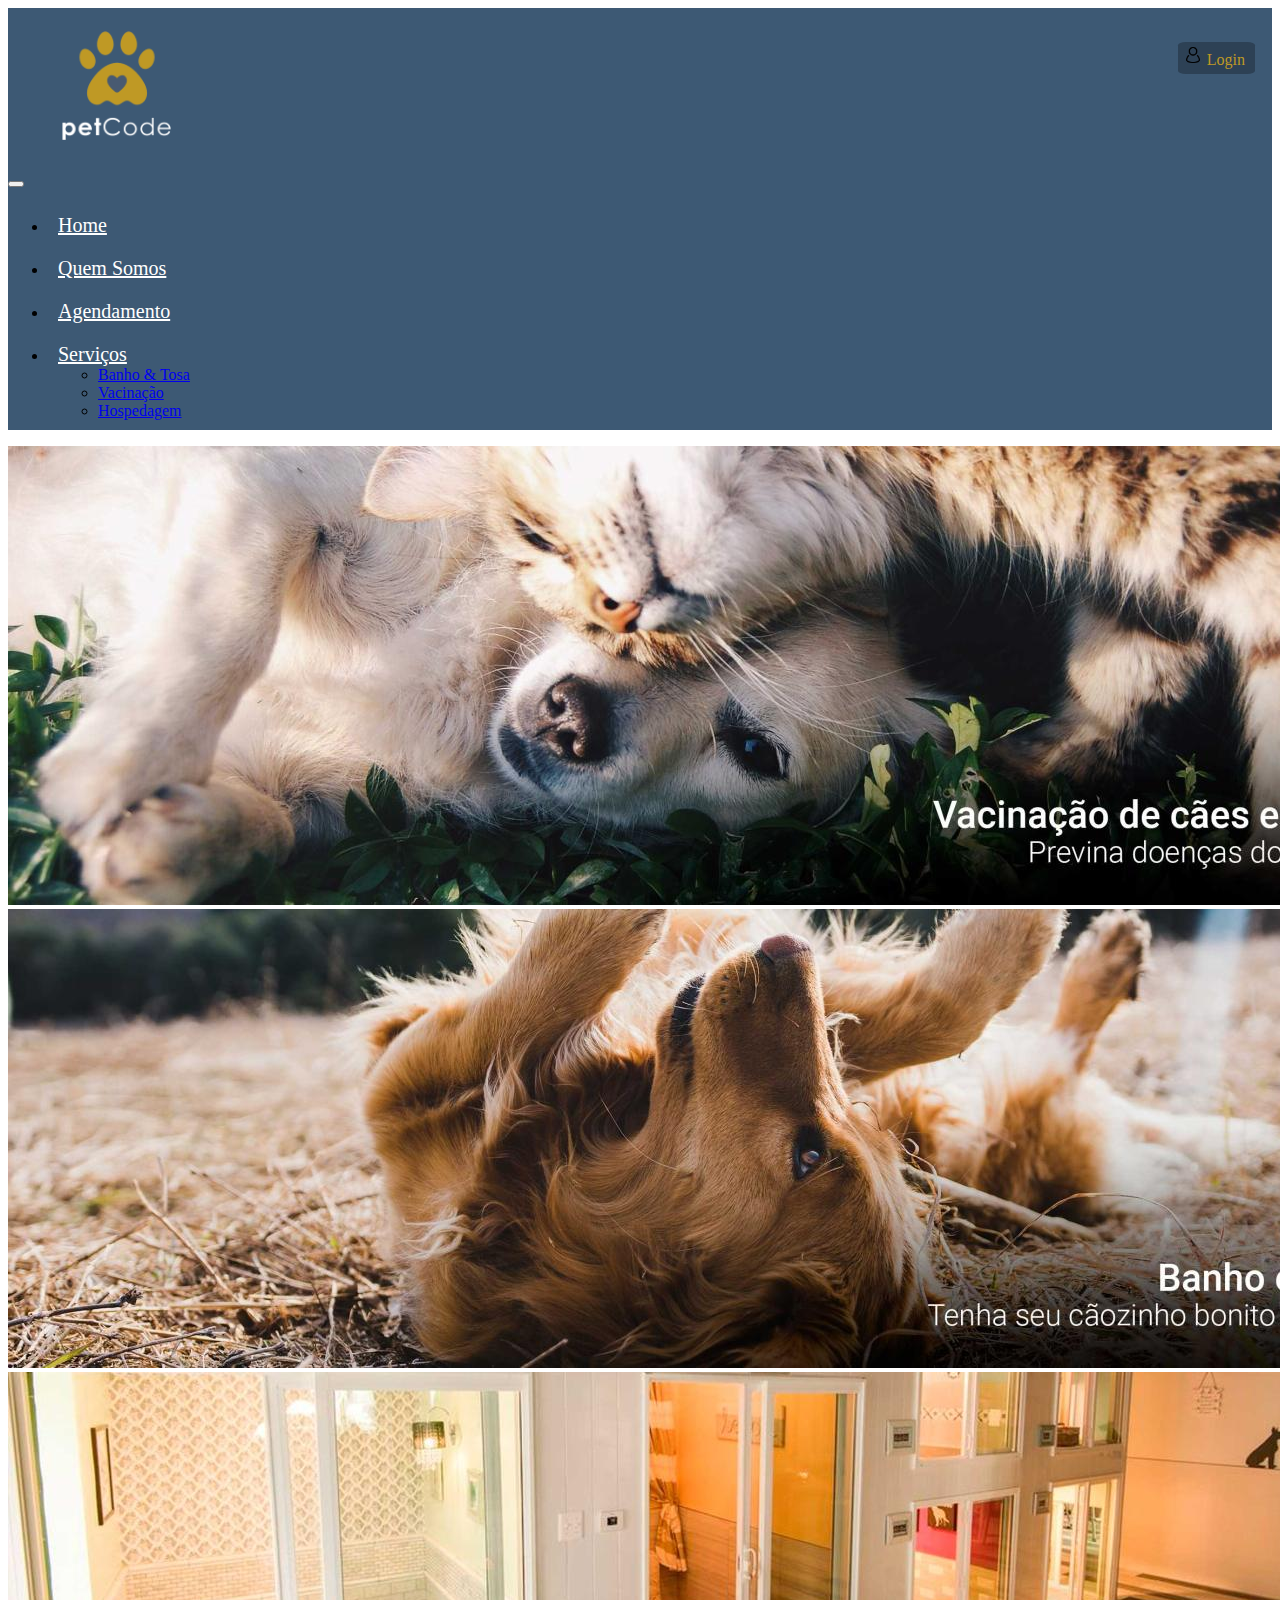
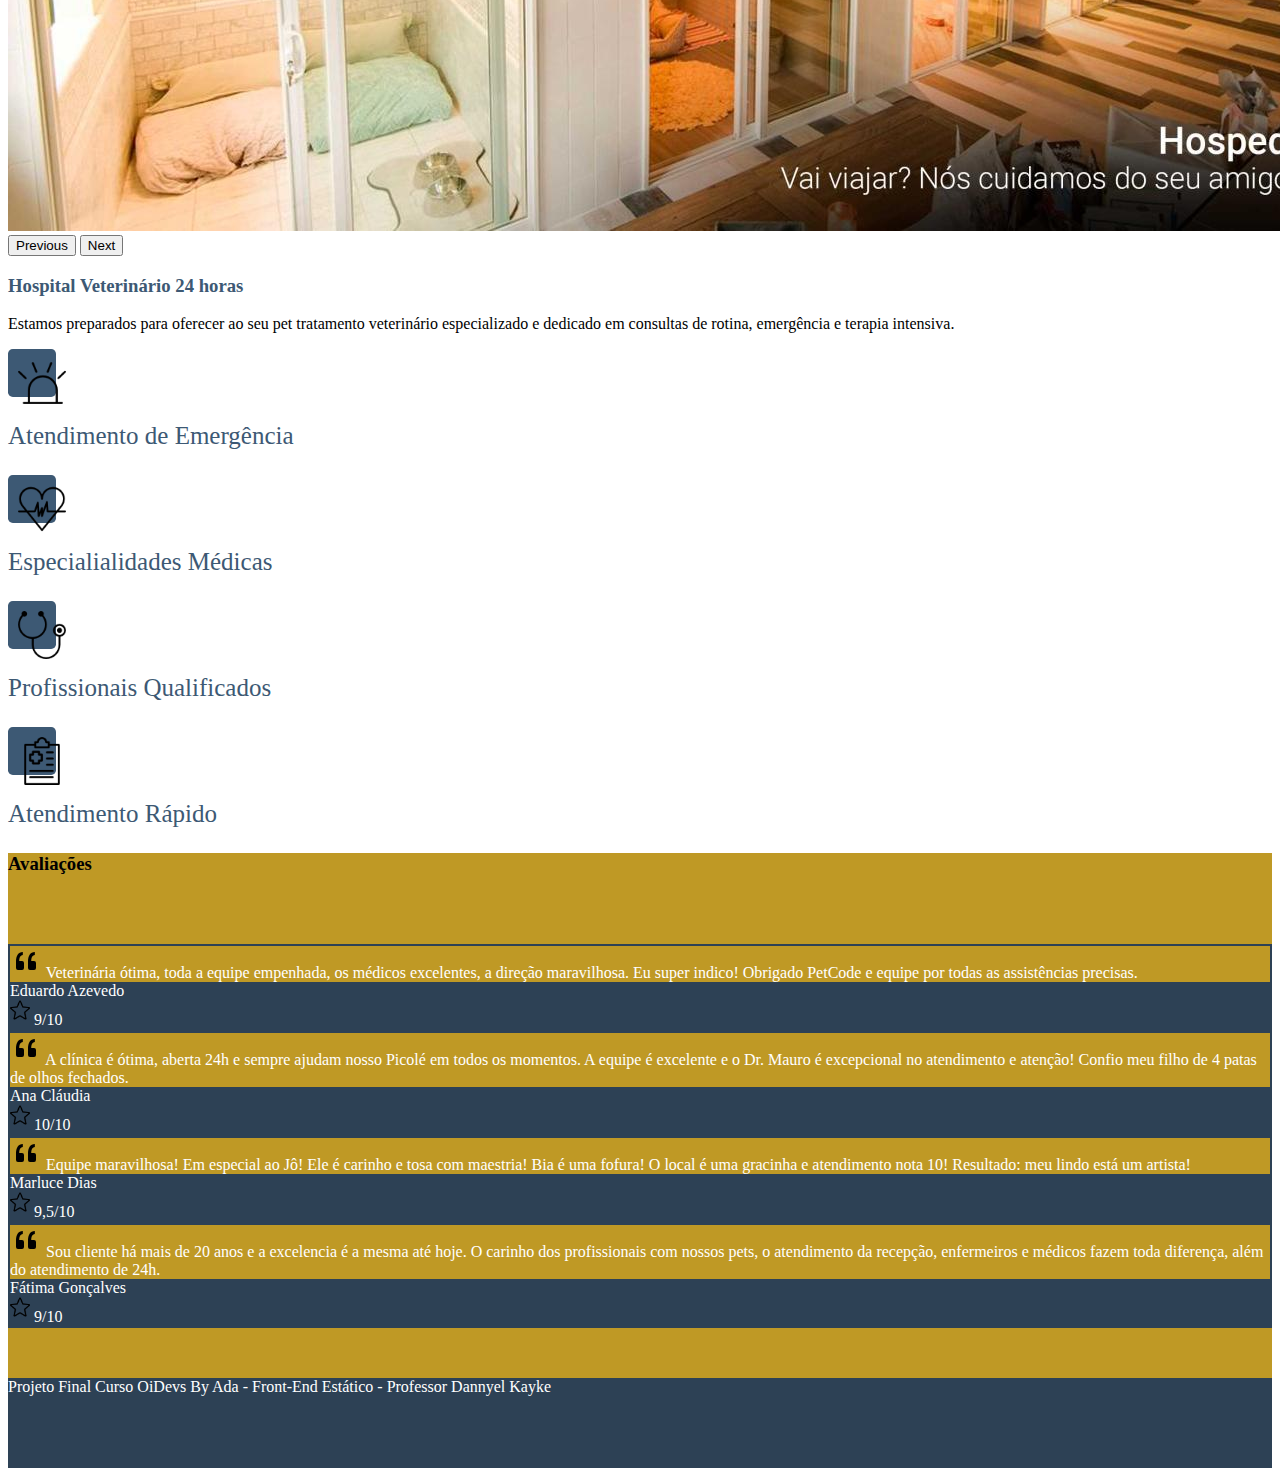
<file: index.html>
<!DOCTYPE html>
<html lang="pt-br">

<head>
    <meta charset="UTF-8">
    <meta http-equiv="X-UA-Compatible" content="IE=edge">
    <meta name="viewport" content="width=device-width, initial-scale=1.0">
    <title>Pet Code</title>
    
    <!-- CSS do Bootstrap -->
    <link href="https://cdn.jsdelivr.net/npm/bootstrap@5.2.2/dist/css/bootstrap.min.css" rel="stylesheet" integrity="sha384-Zenh87qX5JnK2Jl0vWa8Ck2rdkQ2Bzep5IDxbcnCeuOxjzrPF/et3URy9Bv1WTRi" crossorigin="anonymous">

    <!-- CSS customizado -->
    <link rel="stylesheet" href="./midias/css/pagina_inicial.css">
</head>

<body>

    <div class="container-fluid" id="div-header">
        <header class="d-flex flex-wrap align-middle">
            <a href="index.html"
                class="d-flex align-items-center mb-3 mb-md-0 me-md-auto text-dark text-decoration-none">
                <figure id="svg-logo" class="me-auto">
                    <img src="./midias/img/vertical_branco.png" alt="" id="img-logo">
                </figure>
            </a>

            <nav class="navbar navbar-expand-md navbar-expand-lg" id="menu-superior">

                <div id="hamburguer">
                    <button class="navbar-toggler" type="button" data-bs-toggle="collapse" data-bs-target="#navBarTopo" aria-controls="navBarTopo" aria-expanded="false" aria-label="Alterna navegação">
                        <span class="navbar-toggler-icon"></span>
                    </button>
                </div>
                
                <div class="navbar-collapse collapse" id="navBarTopo">

                    <ul class="navbar-nav ml-auto">

                        <li class="nav-item active">
                            <a class="nav-link" href="./index.html">Home</a>
                        </li>

                        <li class="nav-item">
                            <a class="nav-link" href="./quem_somos.html">Quem Somos</a>
                        </li>

                        <li class="nav-item">
                            <a class="nav-link" href="./agendamento.html">Agendamento</a>
                        </li>

                        <li class="nav-item dropdown">
                            <a class="nav-link dropdown-toggle" href="#" role="button" data-bs-toggle="dropdown" aria-expanded="false">
                                Serviços
                            </a>

                            <ul class="dropdown-menu">
                                <li><a class="dropdown-item" href="./serviços/banho_tosa.html">Banho & Tosa</a></li>
                                <li><a class="dropdown-item" href="./serviços/vacinacao.html">Vacinação</a></li>
                                <li><a class="dropdown-item" href="./serviços/hospedagem.html">Hospedagem</a></li>
                            </ul>
                        </li>                    
                    </ul>
                </div>               

            </nav>

            <span id="botao-login">
                <img src="./midias/img/account.png" alt="" id="icone-login">
                <a href="login.html">Login</a>
            </span> 

        </header>
    </div>



    <main>
        <div id="controleCarrossel" class="carousel slide" data-bs-ride="carousel">
            <div class="carousel-inner">
                <!--Primeira imagem do Carousel-->
                <div class="carousel-item active">
                    <img src="./midias/img/banner1.jpg" class="d-block w-100" alt="Banner rotativo">
                    <div class="carousel-caption d-none d-md-block">
                    </div>
                </div>

                <!--Segunda imagem do Carousel-->
                <div class="carousel-item">
                    <img src="./midias/img/banner2.jpg" class="d-block w-100" alt="Banner rotativo">
                    <div class="carousel-caption d-none d-md-block">
                    </div>
                </div>

                <!--Terceira imagem do Carousel-->
                <div class="carousel-item">
                    <img src="./midias/img/banner3.jpg" class="d-block w-100" alt="Banner rotativo">
                    <div class="carousel-caption d-none d-md-block">
                    </div>
                </div>
            </div>

            <button class="carousel-control-prev" type="button" data-bs-target="#controleCarrossel" data-bs-slide="prev">
                <span class="carousel-control-prev-icon" aria-hidden="true"></span>
                <span class="visually-hidden">Previous</span>
            </button>

            <button class="carousel-control-next" type="button" data-bs-target="#controleCarrossel" data-bs-slide="next">
                <span class="carousel-control-next-icon" aria-hidden="true"></span>
                <span class="visually-hidden">Next</span>
            </button>
        </div>

        <!--Quadro de Informações-->
        <section id="hospital" class="container py-5 mb-5">
            <div class="row text-left mt-5">
                <div class="col-md-6">
                    <h3><p class="h3-txt-azul">Hospital Veterinário 24 horas</p></h3>
                    <p>Estamos preparados para oferecer ao seu pet tratamento veterinário especializado e dedicado em
                        consultas de rotina, emergência e terapia intensiva.</p>
                </div>

                <div class="col-md-6">
                    <div class="row">
                        <div class="col-md-6">
                            <section class="icone">
                                <img src="./midias/img/atendimento-emergencia.png">                                                                   
                            </section>
                            <p class="txt-azul">Atendimento de Emergência</p>
                        </div>
                        <div class="col-md-6">
                            <section class="icone">
                                <img src="./midias/img/especialidades-medicas.png" alt="">
                            </section>
                            <p class="txt-azul">Especialialidades Médicas</p>
                        </div>
                    </div>
                    <div class="row">
                        <div class="col-md-6">
                            <section class="icone">
                                <img src="./midias/img/profissionais-qualificados.png" alt="">
                            </section>
                            <p class="txt-azul">Profissionais Qualificados</p>

                        </div>
                        <div class="col-md-6">
                            <section class="icone">
                                <img src="./midias/img/atendimento-rapido.png" alt="">
                            </section>
                            <p class="txt-azul">Atendimento Rápido</p>

                        </div>
                    </div>
                </div>

            </div>
        </section>

        

        <!--Qaudro de Opiniões-->
        <section class="container-fluid amarelo">
            <div class="row text-center">
                <div class="col-12 mt-5">
                    <h3 class="branco">Avaliações</h3>
                </div>
            </div>
            <div class="container" id="div-avaliacoes">
                <div class="row">
                    <div class="col-md-3 mb-3">
                        <div class="card card-avaliacao">
                            <div class="card-body amarelo">
                                <img src="./midias/svg/quote.svg" alt="" width="32" height="32">
                                Veterinária ótima, toda a equipe empenhada, os médicos excelentes, a direção maravilhosa. Eu super indico! Obrigado PetCode e 
                                equipe por todas as assistências precisas.
                            </div>
                            <div class="card-footer azul">
                                Eduardo Azevedo<br>
                                <img src="./midias/img/avaliacao.png" alt="" class="icone-avaliacao"> 9/10
                            </div>
                        </div>
                    </div>
                    <div class="col-md-3 mb-3">
                        <div class="card card-avaliacao">
                            <div class="card-body amarelo">
                                <img src="./midias/svg/quote.svg" alt="" width="32" height="32">
                                A clínica é ótima, aberta 24h e sempre ajudam nosso Picolé em todos os momentos. A equipe é excelente e o Dr. Mauro é excepcional
                                no atendimento e atenção!
                                Confio meu filho de 4 patas de olhos fechados.
                            </div>
                            <div class="card-footer azul">
                                Ana Cláudia<br>
                                <img src="./midias/img/avaliacao.png" alt="" class="icone-avaliacao"> 10/10
                            </div>
                        </div>
                    </div>
                    <div class="col-md-3 mb-3">
                        <div class="card card-avaliacao">
                            <div class="card-body amarelo">
                                <img src="./midias/svg/quote.svg" alt="" width="32" height="32">
                                Equipe maravilhosa! Em especial ao Jô! Ele é carinho e tosa com maestria!
                                Bia é uma fofura! O local é uma gracinha e atendimento nota 10! Resultado: meu lindo está um artista!
                            </div>
                            <div class="card-footer azul">
                                Marluce Dias<br>
                                <img src="./midias/img/avaliacao.png" alt="" class="icone-avaliacao"> 9,5/10
                            </div>
                        </div>
                    </div>
                    <div class="col-md-3 mb-3">
                        <div class="card card-avaliacao">
                            <div class="card-body amarelo">
                                <img src="./midias/svg/quote.svg" alt="" width="32" height="32">
                                Sou cliente há mais de 20 anos e a excelencia é a mesma até hoje. O carinho dos profissionais com nossos pets,
                                o atendimento da recepção, enfermeiros e médicos fazem toda diferença, além do atendimento de 24h.
                            </div>
                            <div class="card-footer azul">
                                Fátima Gonçalves<br>
                                <img src="./midias/img/avaliacao.png" alt="" class="icone-avaliacao"> 9/10
                            </div>
                        </div>
                    </div>
                </div>
            </div>

        </section>

        <!--section id="newsletter">
            
        </section-->

    </main>

    <footer class="d-flex flex-column justify-content-center align-items-center">
        <section id="text-footer">
            Projeto Final Curso OiDevs By Ada - Front-End Estático - Professor Dannyel Kayke
        </section>
    </footer>

    <!-- Importação de bibliotecas -->
    <script src="https://releases.jquery.com/git/jquery-git.min.js"></script>
    <script src="https://cdn.jsdelivr.net/npm/@popperjs/core@2.11.6/dist/umd/popper.min.js" integrity="sha384-oBqDVmMz9ATKxIep9tiCxS/Z9fNfEXiDAYTujMAeBAsjFuCZSmKbSSUnQlmh/jp3" crossorigin="anonymous"></script>
    <script src="https://cdn.jsdelivr.net/npm/bootstrap@5.2.2/dist/js/bootstrap.min.js" integrity="sha384-IDwe1+LCz02ROU9k972gdyvl+AESN10+x7tBKgc9I5HFtuNz0wWnPclzo6p9vxnk" crossorigin="anonymous"></script>

    <!-- Importação de scripts customizados -->
    <script src="./midias/js/scripts.js"></script>
</body>

</html>
</file>
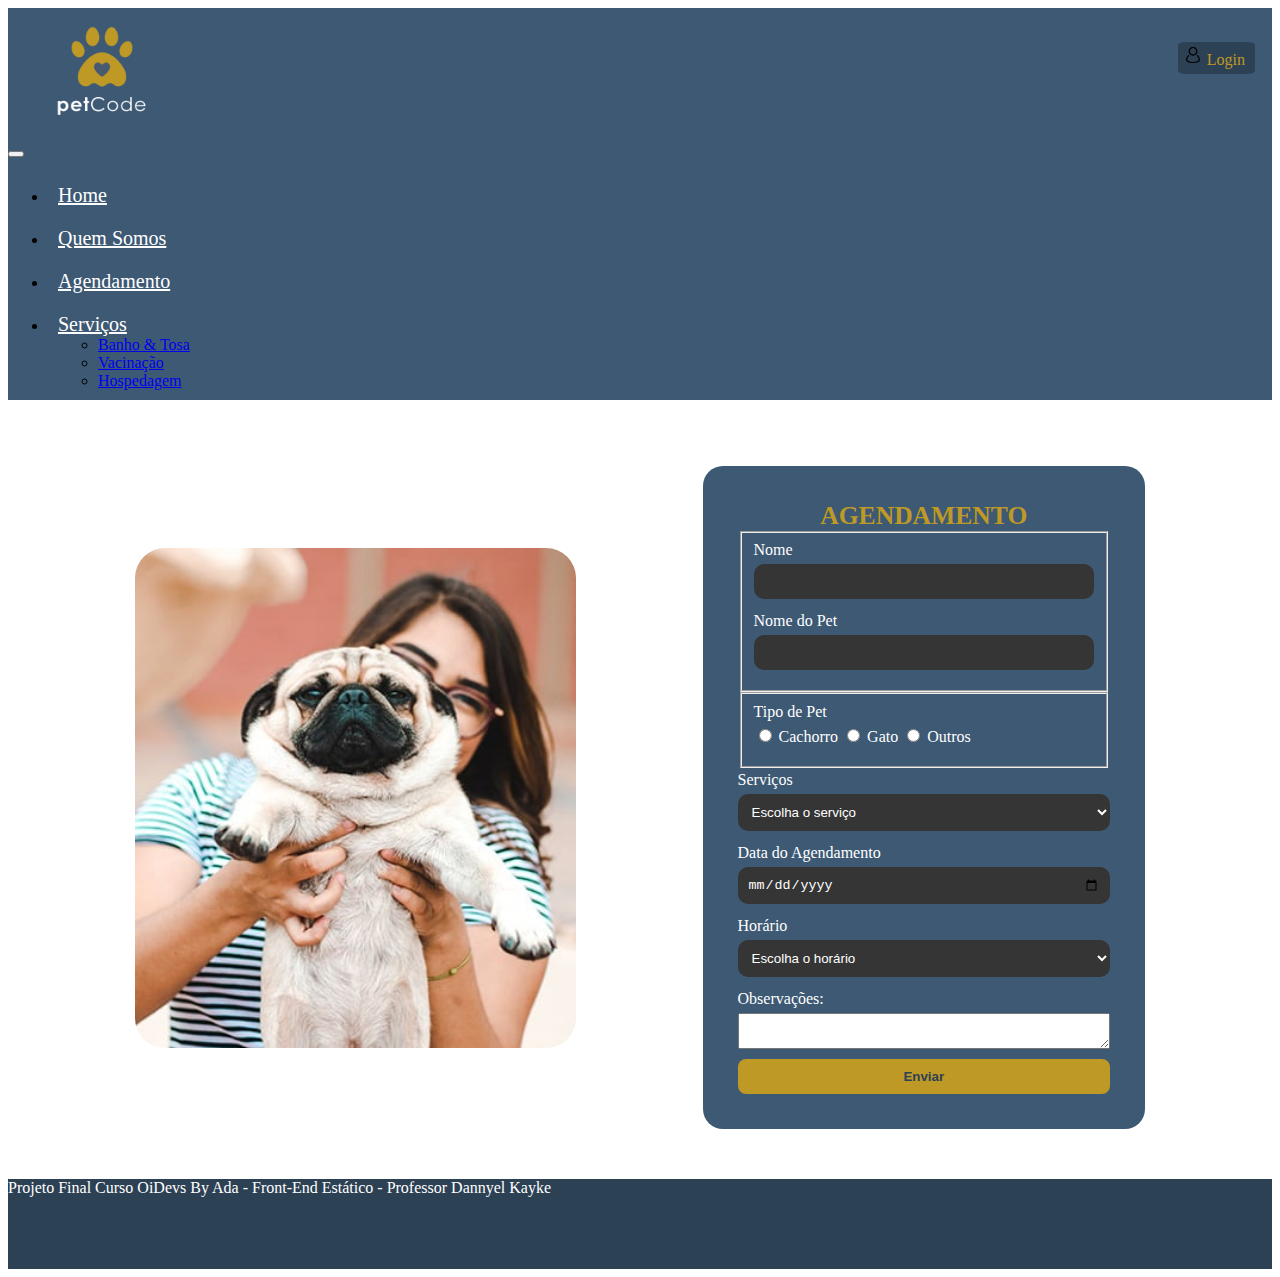
<file: agendamento.html>
<!DOCTYPE html>
<html lang="en">
<head>
    <meta charset="UTF-8">
    <meta http-equiv="X-UA-Compatible" content="IE=edge">
    <meta name="viewport" content="width=device-width, initial-scale=1.0">
    <title>Agendamento</title>
    
    <!-- CSS do Bootstrap -->
    <link href="https://cdn.jsdelivr.net/npm/bootstrap@5.2.2/dist/css/bootstrap.min.css" rel="stylesheet" integrity="sha384-Zenh87qX5JnK2Jl0vWa8Ck2rdkQ2Bzep5IDxbcnCeuOxjzrPF/et3URy9Bv1WTRi" crossorigin="anonymous">
    
    <!-- CSS customizado -->
    <link rel="stylesheet" href="./midias/css/agendamento.css">
    
</head>

<body> 

    <div class="container-fluid" id="div-header">
        <header class="d-flex flex-wrap align-middle">
            <a href="index.html"
                class="d-flex align-items-center mb-3 mb-md-0 me-md-auto text-dark text-decoration-none">
                <figure id="svg-logo" class="me-auto">
                    <img src="./midias/img/vertical_branco.png" alt="" id="img-logo">
                </figure>
            </a>

            <nav class="navbar navbar-expand-md navbar-expand-lg" id="menu-superior">

                <div id="hamburguer">
                    <button class="navbar-toggler" type="button" data-bs-toggle="collapse" data-bs-target="#navBarTopo" aria-controls="navBarTopo" aria-expanded="false" aria-label="Alterna navegação">
                        <span class="navbar-toggler-icon"></span>
                    </button>
                </div>

                <div class="navbar-collapse collapse" id="navBarTopo">

                    <ul class="navbar-nav ml-auto">

                        <li class="nav-item active">
                            <a class="nav-link" href="./index.html">Home</a>
                        </li>

                        <li class="nav-item">
                            <a class="nav-link" href="./quem_somos.html">Quem Somos</a>
                        </li>

                        <li class="nav-item">
                            <a class="nav-link" href="./agendamento.html">Agendamento</a>
                        </li>

                        <li class="nav-item dropdown">
                            <a class="nav-link dropdown-toggle" href="#" role="button" data-bs-toggle="dropdown" aria-expanded="false">
                                Serviços
                            </a>

                            <ul class="dropdown-menu">
                                <li><a class="dropdown-item" href="./servicos/banho_tosa.html">Banho & Tosa</a></li>
                                <li><a class="dropdown-item" href="./servicos/vacinacao.html">Vacinação</a></li>
                                <li><a class="dropdown-item" href="./servicos/hospedagem.html">Hospedagem</a></li>
                            </ul>
                        </li>                        
                    </ul>
                </div>               

            </nav>

            <span id="botao-login">
                <img src="./midias/img/account.png" alt="" id="icone-login">
                <a href="login.html">Login</a>
            </span> 

        </header>
    </div>

<main class="main-agendamento">

    <div class="card-imagem">
        <img src="./midias/img/colaborador.jpg">
    </div>
    
    <div class="card-agendamento">
        <div class="text-login">AGENDAMENTO</div>
        <form>
            <fieldset>
                <div class="text-field">
                    <label>Nome</label>
                    <input type="text" name="nome" id="nome-cliente">
                </div>
                <div class="text-field">
                    <label>Nome do Pet</label>
                    <input type="text" name="pet" id="pet-cliente">
                </div>
            </fieldset>

            <fieldset>
                <div class="text-field"> <!--seleção tipo de pet-->
                    <label>Tipo de Pet</label>
                    <div id="tipo-pet">
                        <input type="radio" id="pet1" name="pet" value="cachorro">
                        <label for="pet1">Cachorro</label>
                    
                        <input type="radio" id="pet2" name="pet" value="gato">
                        <label for="pet2">Gato</label>
                    
                        <input type="radio" id="pet3" name="pet" value="outros">
                        <label for="pet3">Outros</label>
                    </div>
                </div> 
            </fieldset>

            <div class="text-field"> 
                <label>Serviços</label> <!--dropdown dos serviços-->
                <select class="serviços">
                    <option selected disabled value="">Escolha o serviço</option>
                    <option>Banho</option>
                    <option>Hospedasem</option>
                    <option>Tosa</option>
                    <option>Veterinário</option>
                </select>  
            </div>
    
            <div class="text-field">
                <label for="dia">Data do Agendamento</label> <!--campo para a data-->
                <input type="date" id="dia-agendamento" name="dia-agendamento">
            </div>
    
            <div class="text-field">
                <label>Horário</label> <!--dropdown dos horários-->
                <select class="horario">
                    <option selected disabled value="">Escolha o horário</option>
                    <option>8:00</option>
                    <option>9:00</option>
                    <option>10:00</option>
                    <option>11:00</option>
                    <option>13:00</option>
                    <option>12:00</option>
                    <option>14:00</option>
                    <option>15:00</option>
                    <option>16:00</option>
                    <option>17:00</option>
                </select>  
            </div>
    
            <div class="text-field"> <!--campo de observação-->
                <label>Observações:</label>
                <textarea row="6" id="obs" name="obs"></textarea>
            </div>

            <section>
                <button class="agendamento-button" type="submit">Enviar</button>
            </section>    
        </form>
    </div>

</main>



<footer class="d-flex flex-column justify-content-center align-items-center">
    <section id="text-footer">
        Projeto Final Curso OiDevs By Ada - Front-End Estático - Professor Dannyel Kayke
    </section>
</footer>

<!-- Importação de bibliotecas -->
<script src="https://releases.jquery.com/git/jquery-git.min.js"></script>
<script src="https://cdn.jsdelivr.net/npm/@popperjs/core@2.11.6/dist/umd/popper.min.js" integrity="sha384-oBqDVmMz9ATKxIep9tiCxS/Z9fNfEXiDAYTujMAeBAsjFuCZSmKbSSUnQlmh/jp3" crossorigin="anonymous"></script>
<script src="https://cdn.jsdelivr.net/npm/bootstrap@5.2.2/dist/js/bootstrap.min.js" integrity="sha384-IDwe1+LCz02ROU9k972gdyvl+AESN10+x7tBKgc9I5HFtuNz0wWnPclzo6p9vxnk" crossorigin="anonymous"></script>

<!-- Importação de scripts customizados -->
<script src="./midias/js/scripts.js"></script>
</body>

</html>
</file>
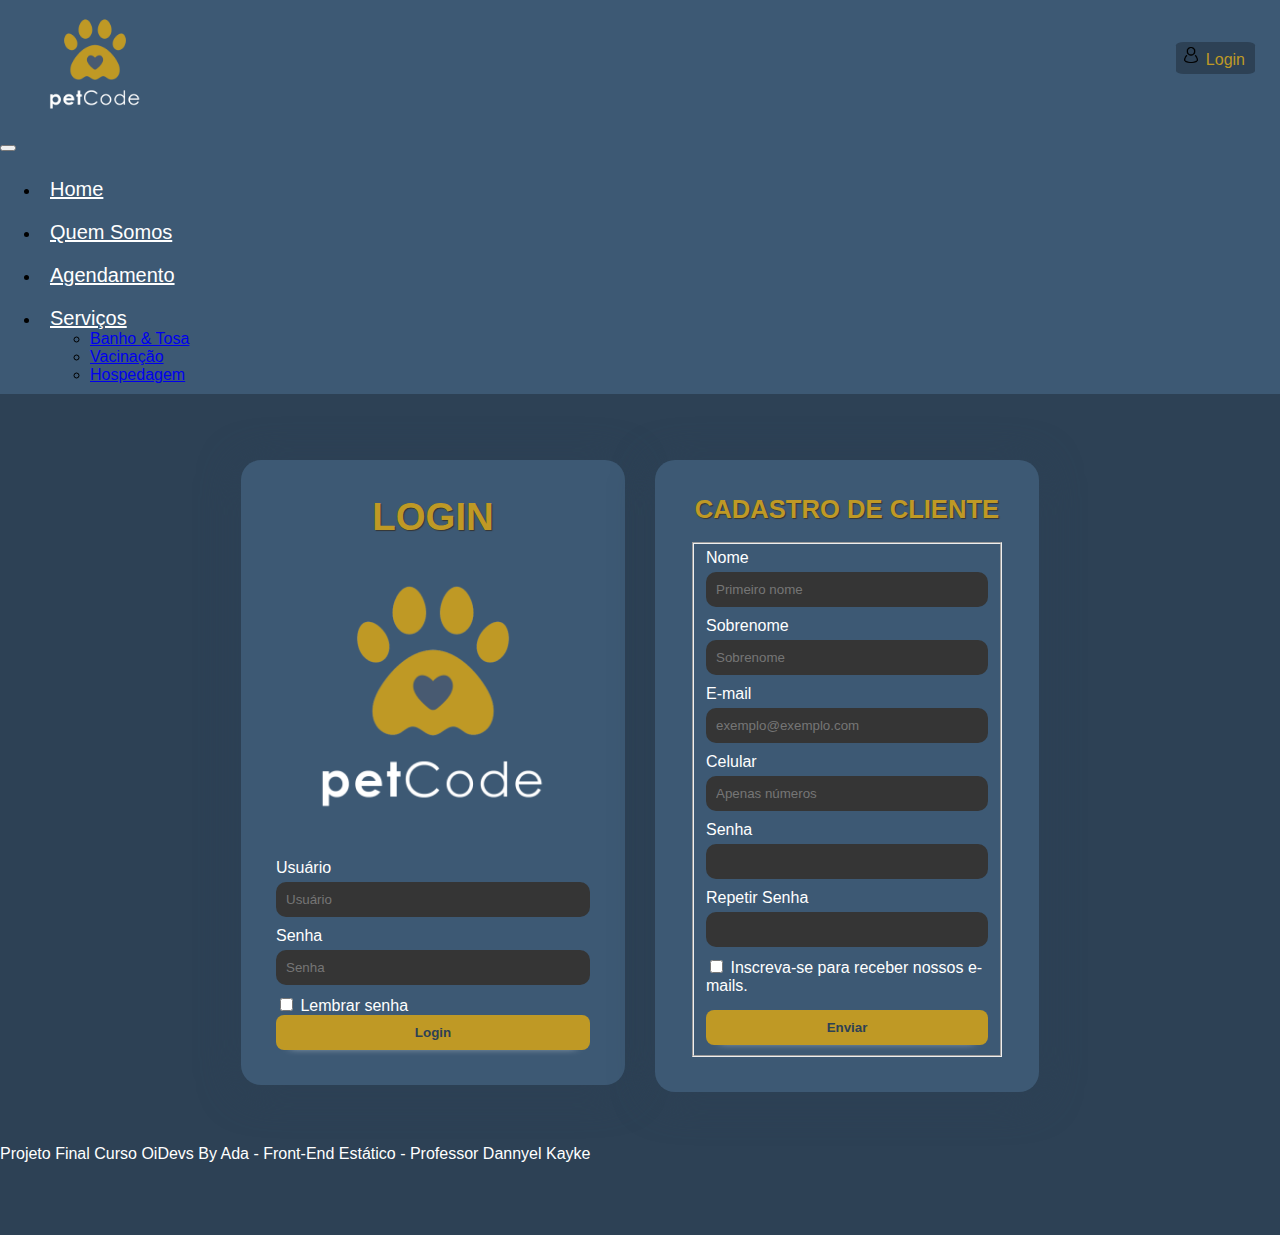
<file: login.html>
<!DOCTYPE html>
<html lang="en">
<head>
    <meta charset="UTF-8">
    <meta http-equiv="X-UA-Compatible" content="IE=edge">
    <meta name="viewport" content="width=device-width, initial-scale=1.0">
    <title>Login</title>

    <!-- CSS do Bootstrap -->
    <link href="https://cdn.jsdelivr.net/npm/bootstrap@5.2.2/dist/css/bootstrap.min.css" rel="stylesheet" integrity="sha384-Zenh87qX5JnK2Jl0vWa8Ck2rdkQ2Bzep5IDxbcnCeuOxjzrPF/et3URy9Bv1WTRi" crossorigin="anonymous">
    
    <!-- CSS customizado -->
    <link rel="stylesheet" href="./midias/css/login.css">

</head>
<body class="body-login">

    <div class="container-fluid" id="div-header">
        <header class="d-flex flex-wrap align-middle">
            <a href="index.html"
                class="d-flex align-items-center mb-3 mb-md-0 me-md-auto text-dark text-decoration-none">
                <figure id="svg-logo" class="me-auto">
                    <img src="./midias/img/vertical_branco.png" alt="" id="img-logo">
                </figure>
            </a>

            <nav class="navbar navbar-expand-md navbar-expand-lg" id="menu-superior">

                <div id="hamburguer">
                    <button class="navbar-toggler" type="button" data-bs-toggle="collapse" data-bs-target="#navBarTopo" aria-controls="navBarTopo" aria-expanded="false" aria-label="Alterna navegação">
                        <span class="navbar-toggler-icon"></span>
                    </button>
                </div>

                <div class="navbar-collapse collapse" id="navBarTopo">

                    <ul class="navbar-nav ml-auto">

                        <li class="nav-item active">
                            <a class="nav-link" href="./index.html">Home</a>
                        </li>

                        <li class="nav-item">
                            <a class="nav-link" href="./quem_somos.html">Quem Somos</a>
                        </li>

                        <li class="nav-item">
                            <a class="nav-link" href="./agendamento.html">Agendamento</a>
                        </li>

                        <li class="nav-item dropdown">
                            <a class="nav-link dropdown-toggle" href="#" role="button" data-bs-toggle="dropdown" aria-expanded="false">
                                Serviços
                            </a>

                            <ul class="dropdown-menu">
                                <li><a class="dropdown-item" href="./servicos/banho_tosa.html">Banho & Tosa</a></li>
                                <li><a class="dropdown-item" href="./servicos/vacinacao.html">Vacinação</a></li>
                                <li><a class="dropdown-item" href="./servicos/hospedagem.html">Hospedagem</a></li>
                            </ul>
                        </li>                    
                    </ul>
                </div>               

            </nav>

            <span id="botao-login">
                <img src="./midias/img/account.png" alt="" id="icone-login">
                <a href="login.html">Login</a>
            </span> 

        </header>
    </div>

    <!--login-->
    <div class="main-login">
        <div class="card-login">
                    <div class="text-login">Login</div>

                    <div class="card-logo">
                        <img src="./midias/img/vertical_branco.png" width="65%">
                    </div>

                <form class="form-login" action="" method="get">
                    <div class="text-field">
                        <label for="usuario">Usuário</label>
                        <input type="text" name="usuário" id="usuario" placeholder="Usuário">
                    </div>
                    <div class="text-field">
                        <label for="senha">Senha</label>
                        <input type="password" name="senha" placeholder="Senha">
                    </div>
                
                <label class="text-checkbox">
                    <input type="checkbox" name="senha" value="lembrar-senha"> Lembrar senha
                </label>
                <!--    Fazer css -->
                <br>
                
                <button class="login-button" type="submit">Login</button>    
                        
                <!-- <hr> 
                <button class="login-button" action="cadastro.html"<a href="cadastro.html"></a>Cadastre-se</button> -->
                </form>
        </div>            
        
        <div class="card-cadastro">
            <div class="text-cadastro">
                Cadastro de Cliente   
            </div>
            <br>
            <form>
                <fieldset>
                    <div class="text-field">
                        <label>Nome</label>
                        <input id="nome" name="nome" type="text" placeholder="Primeiro nome" required>
                    </div>
                    <div class="text-field">
                        <label>Sobrenome</label>
                        <input id="sobrenome" name="sobrenome" type="text" placeholder="Sobrenome" required>
                    </div>
                    <div class="text-field"> 
                        <label>E-mail</label>
                        <input id="email" name="email" type="email" placeholder="exemplo@exemplo.com" required>
                    </div> 
                    <div class="text-field">
                        <label>Celular</label>
                        <input id="phone" name="telefone" type="number" placeholder="Apenas números" required>
                    </div class="text-field">
                    <div class="text-field">
                        <label>Senha</label>
                        <input id="senha" name="senha" type="password" required>
                    </div>                  
                    <div class="text-field">
                        <label>Repetir Senha</label>
                        <input id="senha2" name="senha2" type="password" required>
                    </div>

                    <div class="text-field">
                        <label>
                            <input type="checkbox" name="lista" value="lista-email"> Inscreva-se para receber nossos e-mails.
                        </label>
                    </div>
    
                    <section>
                        <button class="cadastro-button"type="submit">Enviar</button>
                    </section>
    
                </fieldset>
            </form>
        </div>
    </div>


    <footer class="d-flex flex-column justify-content-center align-items-center">
        <section id="text-footer">
            Projeto Final Curso OiDevs By Ada - Front-End Estático - Professor Dannyel Kayke
        </section>
    </footer>

    <!-- Importação de bibliotecas -->
    <script src="https://releases.jquery.com/git/jquery-git.min.js"></script>
    <script src="https://cdn.jsdelivr.net/npm/@popperjs/core@2.11.6/dist/umd/popper.min.js" integrity="sha384-oBqDVmMz9ATKxIep9tiCxS/Z9fNfEXiDAYTujMAeBAsjFuCZSmKbSSUnQlmh/jp3" crossorigin="anonymous"></script>
    <script src="https://cdn.jsdelivr.net/npm/bootstrap@5.2.2/dist/js/bootstrap.min.js" integrity="sha384-IDwe1+LCz02ROU9k972gdyvl+AESN10+x7tBKgc9I5HFtuNz0wWnPclzo6p9vxnk" crossorigin="anonymous"></script>

    <!-- Importação de scripts customizados -->
    <script src="./midias/js/scripts.js"></script>
</body>

</html>
</file>
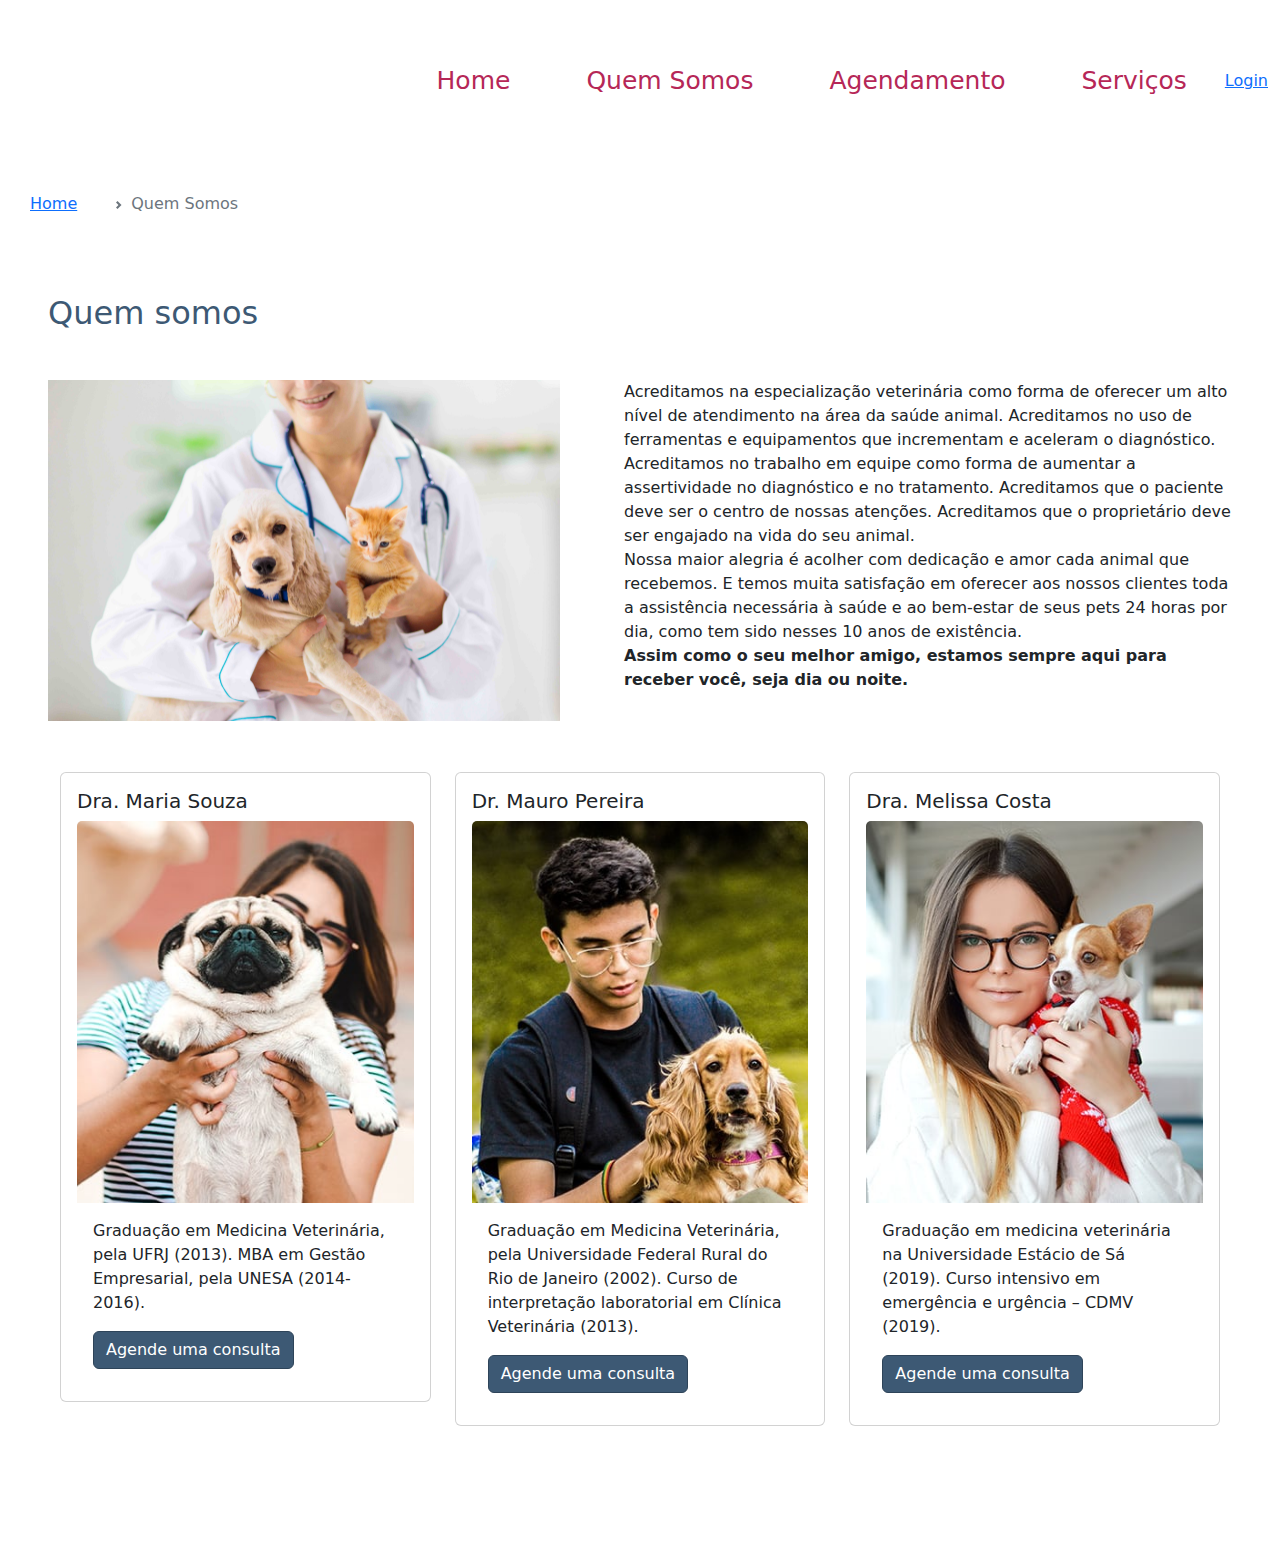
<file: quem somos.html>
<!DOCTYPE html>
<html lang="pt-br">

<head>
    <meta charset="UTF-8">
    <meta http-equiv="X-UA-Compatible" content="IE=edge">
    <meta name="viewport" content="width=device-width, initial-scale=1.0">
    <title>Pet Code</title>
    <!-- CSS do Bootstrap -->
    <link rel="stylesheet" href="css/bootstrap.css">
    <link rel="stylesheet" href="css/style.css">
</head>

<style>
    .sobre {
        display: flex;
        gap: 2rem;
        align-items: flex-start;
        justify-content: flex-start;
        margin: 3rem 3rem 0 3rem;
        word-wrap: break-word;

    }

    h2 {
        margin: 3rem 3rem 0 3rem;
    }

    .sobre img {
        width: 40vw;
    }

    ol, ul {
    padding-left: 0;
    }

    .card-img-top {
        width: -webkit-fill-available;
    }

    main h2 {
        color: #3d5974;
    }

    .row {
        margin: 3rem;
    }
    
    .btn {
        background-color: #3d5974;
        border-color: #2e4459;
    } 

    .btn:hover {
        background-color: #bf9925;
        border-color: #a28220;
    }

    @media (max-width: 767px) {
        .sobre {
            align-items: center;
            flex-direction: column;
            flex-wrap: nowrap;
        }

        .row {
            margin: 5rem;
        }
        
    }

</style>

<body>



    <div class="container-fluid" id="div-header">
        <header class="d-flex flex-wrap py-3">
            <a href="index.html"
                class="d-flex align-items-center mb-3 mb-md-0 me-md-auto text-dark text-decoration-none">
                <figure id="svg-logo" class="me-auto">
                    <svg xmlns="http://www.w3.org/2000/svg" viewBox="0 0 1200 1200">
                        <g id="Graphic_Elements" data-name="Graphic Elements">
                            <rect class="cls-1" x="477.08" y="496.32" width="258.15" height="201.36" />
                            <path class="cls-2"
                                d="M688.92,179.05c34.57,0,62.6,52.59,62.6,97.14s-28,80.68-62.6,80.68-62.59-36.12-62.59-80.68S654.35,179.05,688.92,179.05Z" />
                            <path class="cls-2"
                                d="M511.08,179.05c34.56,0,62.59,52.59,62.59,97.14s-28,80.68-62.59,80.68-62.6-36.12-62.6-80.68S476.51,179.05,511.08,179.05Z" />
                            <path class="cls-2"
                                d="M323.62,414c-14.68-36.75-8.25-89.62,21.06-101.33s70.39,22.19,85.07,58.94,2.82,76-26.48,87.75S338.3,450.79,323.62,414Z" />
                            <path class="cls-2"
                                d="M876.38,414c-14.69,36.76-50.34,57.06-79.65,45.36s-41.16-51-26.48-87.75S826,301,855.32,312.7,891.06,377.28,876.38,414Z" />
                            <path class="cls-2"
                                d="M823.93,617.06c-6.71-30.11-22.71-57.25-40.41-82.41C742,475.71,675.62,416.19,600,416.19c-75.31,0-142,59.5-183.52,118.46-17.7,25.16-33.7,52.3-40.41,82.41s-3.05,63.76,15.6,88.21,54,36.67,81.6,23.43C489.69,720.83,503,705,521.1,703.43c16.63-1.4,31.33,9.81,45.2,19.17,10,6.77,22.12,12.93,33.7,13,11.58-.08,23.67-6.24,33.69-13,13.88-9.36,28.57-20.57,45.21-19.17,18.12,1.53,31.41,17.4,47.83,25.27,27.62,13.24,62.95,1,81.6-23.43S830.65,647.16,823.93,617.06ZM665.87,580.8c-8.53,15.59-22,29.32-33.37,40a216,216,0,0,1-19.22,16.09l0,0a22.36,22.36,0,0,1-26.48,0l0,0a217.57,217.57,0,0,1-19.23-16.09c-11.36-10.68-24.83-24.41-33.36-40-7-12.88-10.73-27-7.08-41.76,3.49-14.13,14.64-26.54,28.31-28.27,15.81-2,34.21,9.12,44.64,21.9,10.42-12.78,28.83-23.9,44.64-21.9C658.31,512.5,669.46,524.91,673,539,676.6,553.78,672.92,567.92,665.87,580.8Z" />
                            <text class="cls-3" transform="translate(174.13 966)">pet<tspan class="cls-4" x="313.63"
                                    y="0">Code
                                </tspan></text>
                        </g>
                    </svg>
                </figure>
            </a>

            <nav class="navbar navbar-expand-md navbar-expand-lg" id="menu-superior">
                <div id="hamburguer">
                    <button class="navbar-toggler collapsed" type="button" data-toggle="collapse"
                        data-target="#navBarTopo" aria-controls="navBarTopo" aria-expanded="false"
                        aria-label="Alterna navegação">
                        <span class="navbar-toggler-icon"></span>
                    </button>
                </div>


                <div class="navbar-collapse collapse" id="navBarTopo">

                    <ul class="navbar-nav ml-auto">

                        <li class="nav-item active">
                            <a class="nav-link" href="#">Home</a>
                        </li>

                        <li class="nav-item">
                            <a class="nav-link" href="#">Quem Somos</a>
                        </li>

                        <li class="nav-item">
                            <a class="nav-link" href="#">Agendamento</a>
                        </li>

                        <li class="nav-item">
                            <a class="nav-link" href="#">Serviços</a>
                        </li>

                    </ul>

                    <a href="login.html" id="botao-login">Login</a>

                </div>

            </nav>

        </header>
    </div>

    <nav style="--bs-breadcrumb-divider: url(&#34;data:image/svg+xml,%3Csvg xmlns='http://www.w3.org/2000/svg' width='8' height='8'%3E%3Cpath d='M2.5 0L1 1.5 3.5 4 1 6.5 2.5 8l4-4-4-4z' fill='%236c757d'/%3E%3C/svg%3E&#34;);"
        aria-label="breadcrumb">
        <ol class="breadcrumb">
            <li class="breadcrumb-item"><a href="#">Home</a></li>
            <li class="breadcrumb-item active" aria-current="page">Quem Somos</li>
        </ol>
    </nav>

    <main>
        <h2>Quem somos</h2>
        <div class="sobre">
            <img src="./img/quem-somos-1.jfif" alt="">
            <p><ul>Acreditamos na especialização veterinária como forma de oferecer um alto nível de atendimento na área da saúde animal.              Acreditamos no uso de ferramentas e equipamentos que incrementam e aceleram o diagnóstico.
                Acreditamos no trabalho em equipe como forma de aumentar a assertividade no diagnóstico e no tratamento.
                Acreditamos que o paciente deve ser o centro de nossas atenções.
                Acreditamos que o proprietário deve ser engajado na vida do seu animal.
                <br>
                Nossa maior alegria é acolher com dedicação e amor cada animal que recebemos. E temos muita satisfação em oferecer 
                aos nossos clientes toda a assistência necessária à saúde e ao bem-estar de seus pets 24 horas por dia, como tem 
                sido nesses 10 anos de existência.  <br>              
                <b>Assim como o seu melhor amigo, estamos sempre aqui para receber você, seja dia ou noite. </b>
              
                
            
            </p>
        </div>

        <div class="row">
            <div class="col-sm-4">
                <div class="card">
                    <div class="card-body">
                        <h5 class="card-title">Dra. Maria Souza</h5>
                        <img src="./img/colaborador_1.jpg" class="card-img-top" alt="...">
                        <div class="card-body">
                            <p class="card-text"> Graduação em Medicina Veterinária, pela UFRJ (2013). MBA em Gestão Empresarial,
                                pela UNESA (2014-2016).</p>
                            <a href="#" class="btn btn-primary">Agende uma consulta</a>
                        </div>
                    </div>
                </div>
            </div>

            <div class="col-sm-4">
                <div class="card">
                    <div class="card-body">
                        <h5 class="card-title">Dr. Mauro Pereira</h5>
                        <img src="./img/colaborador_2.jpg" class="card-img-top" alt="...">
                        <div class="card-body">
                            <p class="card-text">Graduação em Medicina Veterinária, pela Universidade Federal Rural do
                                Rio de Janeiro (2002). Curso de interpretação laboratorial em Clínica Veterinária (2013).</p>
                            <a href="#" class="btn btn-primary">Agende uma consulta</a>
                        </div>
                    </div>
                </div>
            </div>

            <div class="col-sm-4">
                <div class="card">
                    <div class="card-body">
                        <h5 class="card-title">Dra. Melissa Costa</h5>
                        <img src="./img/colaborador_3.jpg" class="card-img-top" alt="...">
                        <div class="card-body">
                            <p class="card-text">Graduação em medicina veterinária na Universidade Estácio de Sá (2019).
                                Curso intensivo em emergência e urgência – CDMV (2019).</p>
                            <a href="#" class="btn btn-primary">Agende uma consulta</a>
                        </div>
                    </div>
                </div>
            </div>

            
        </div>
    </main>


    <footer class="d-flex flex-column justify-content-center align-items-center">
        <section id="text-footer">
            Informações do footer
        </section>
    </footer>


    <script src="js/jquery-3.3.1.slim.min.js"></script>
    <script src="js/popper.min.js"></script>
    <script src="js/bootstrap.min.js"></script>
    <script src="js/scripts.js"></script>
</body>

</html>
</file>
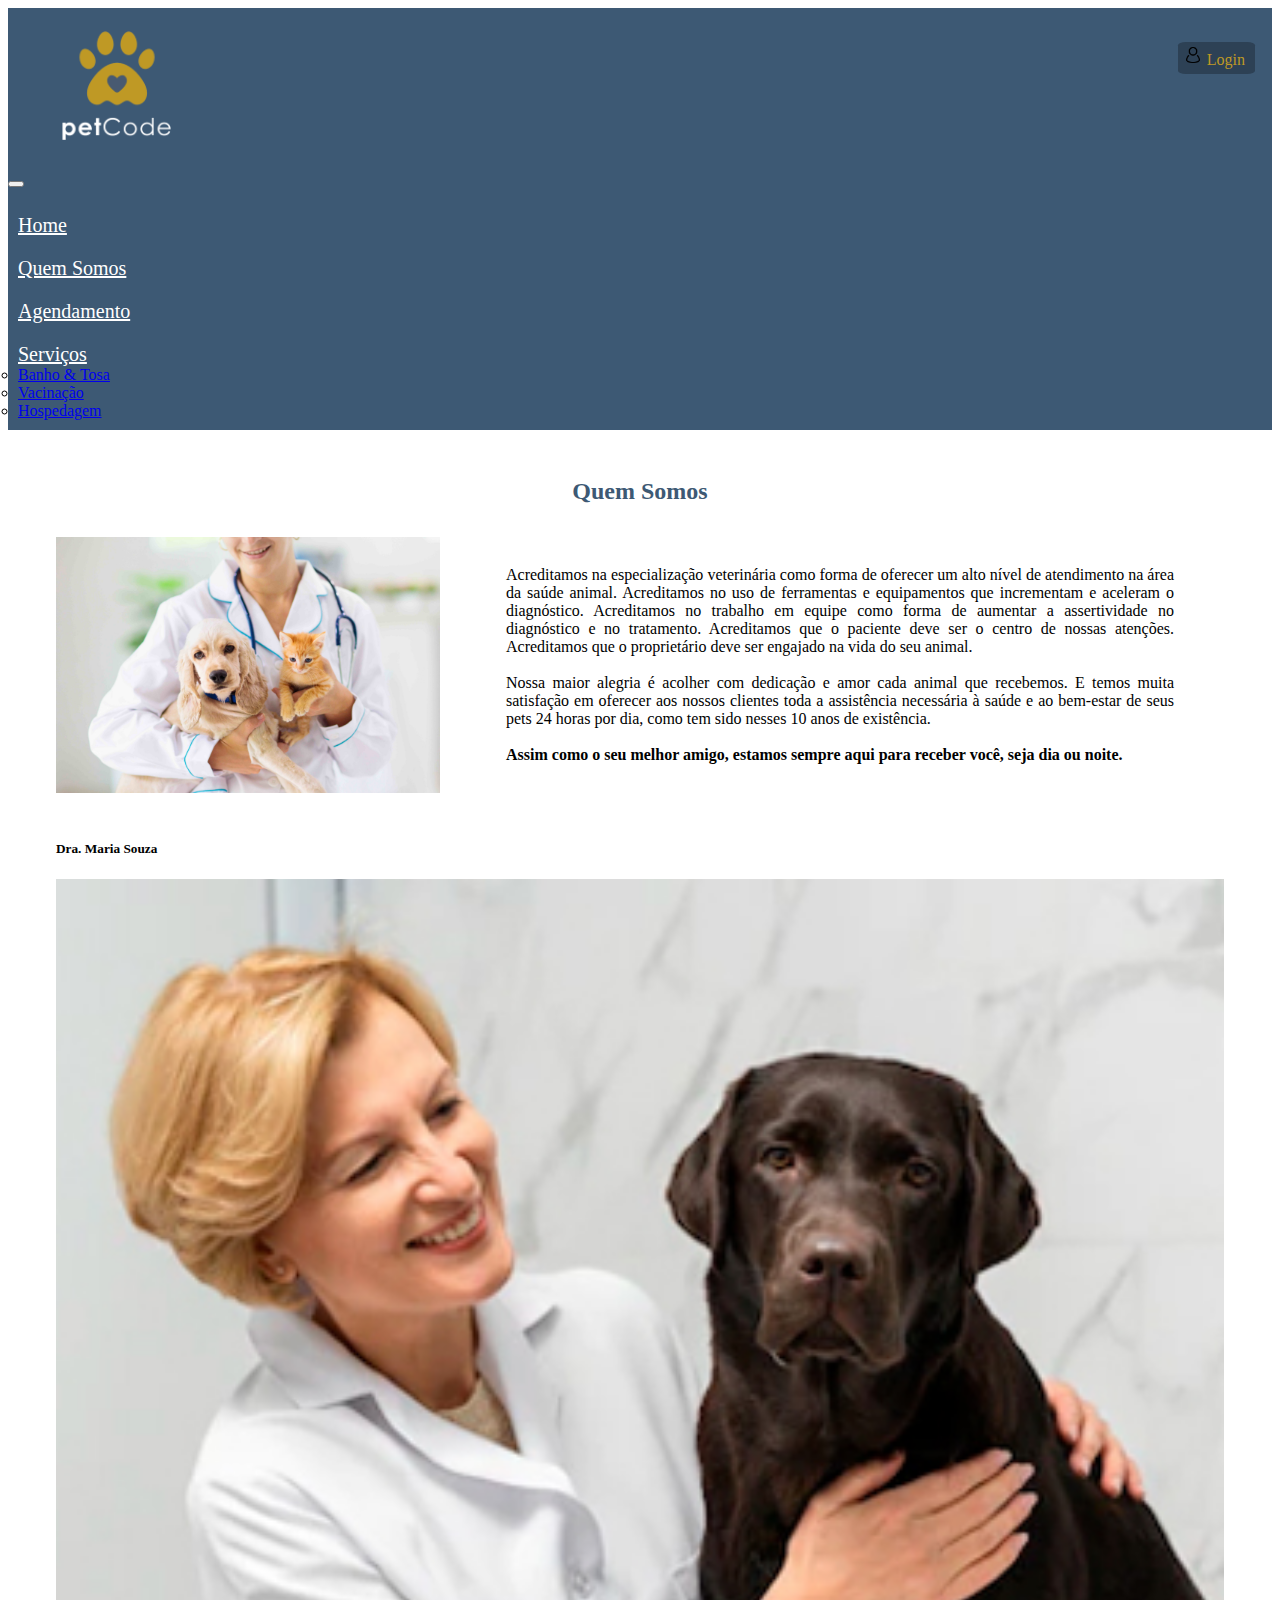
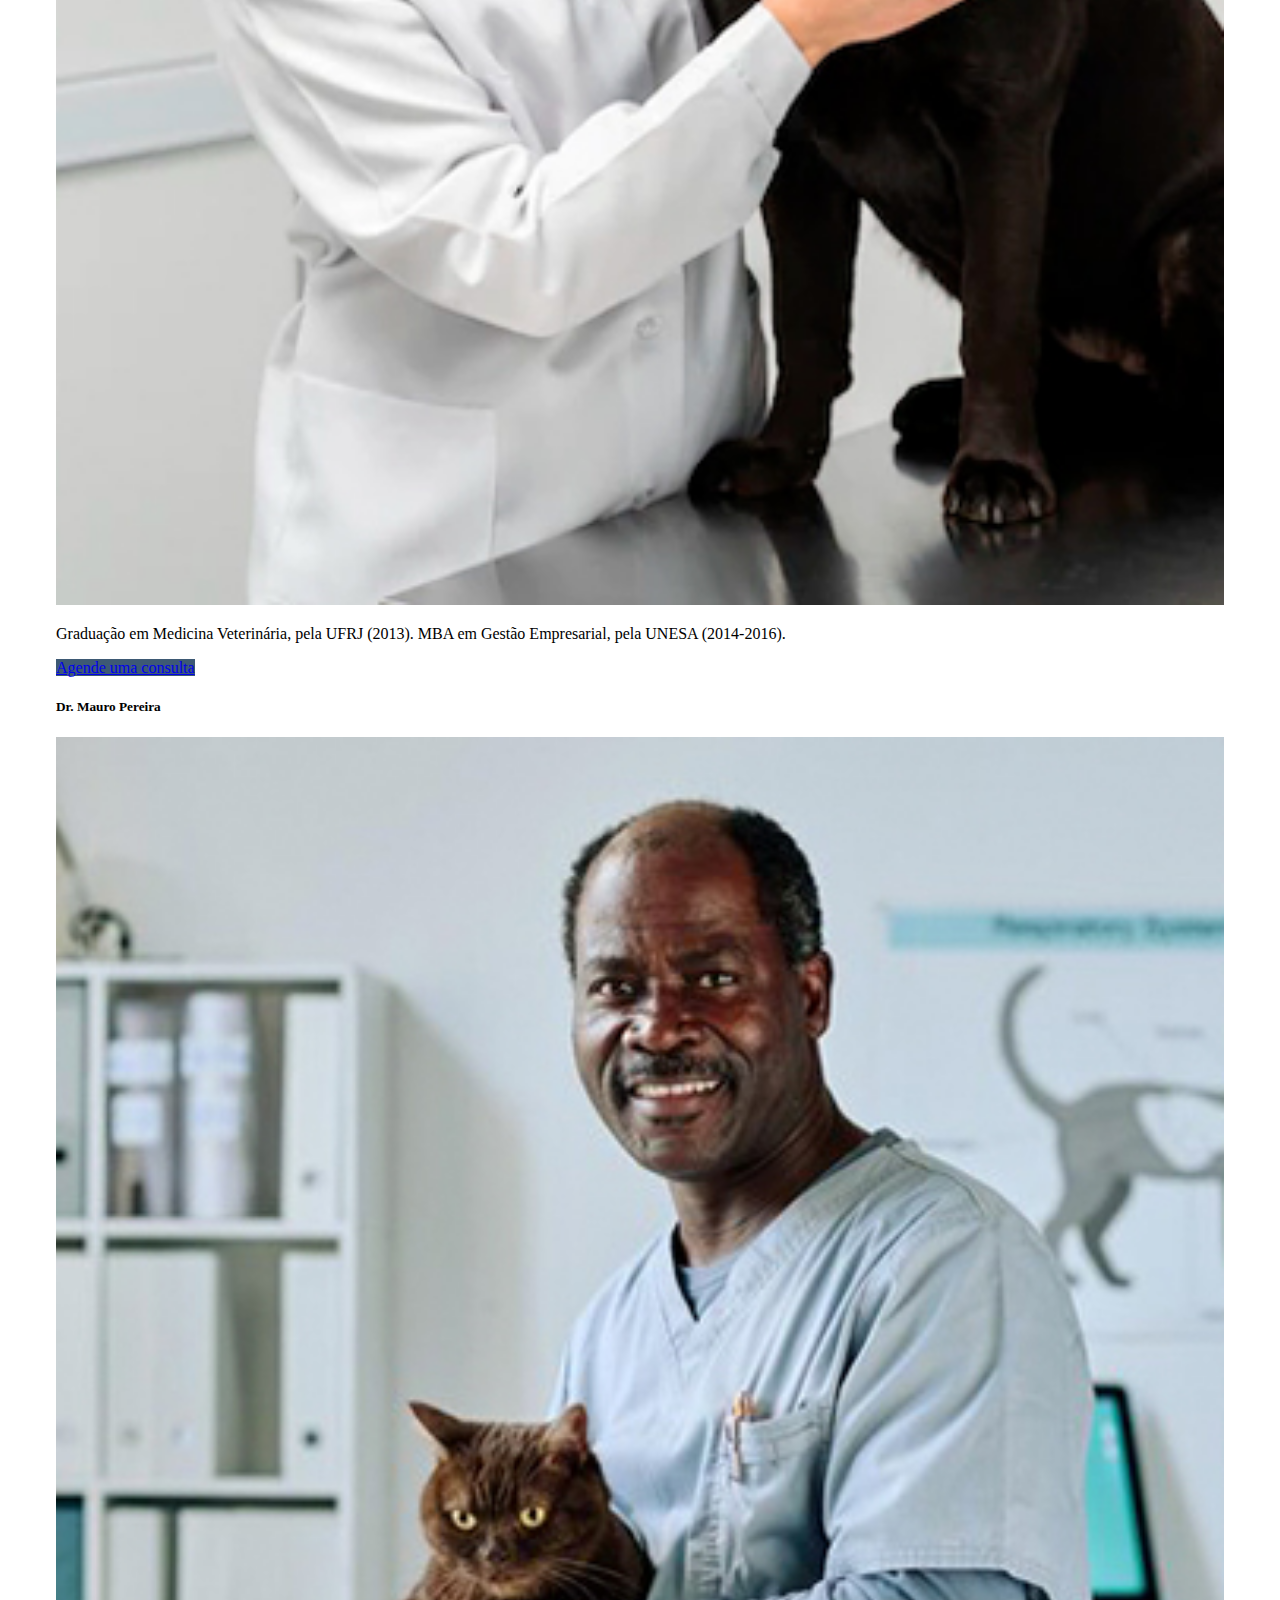
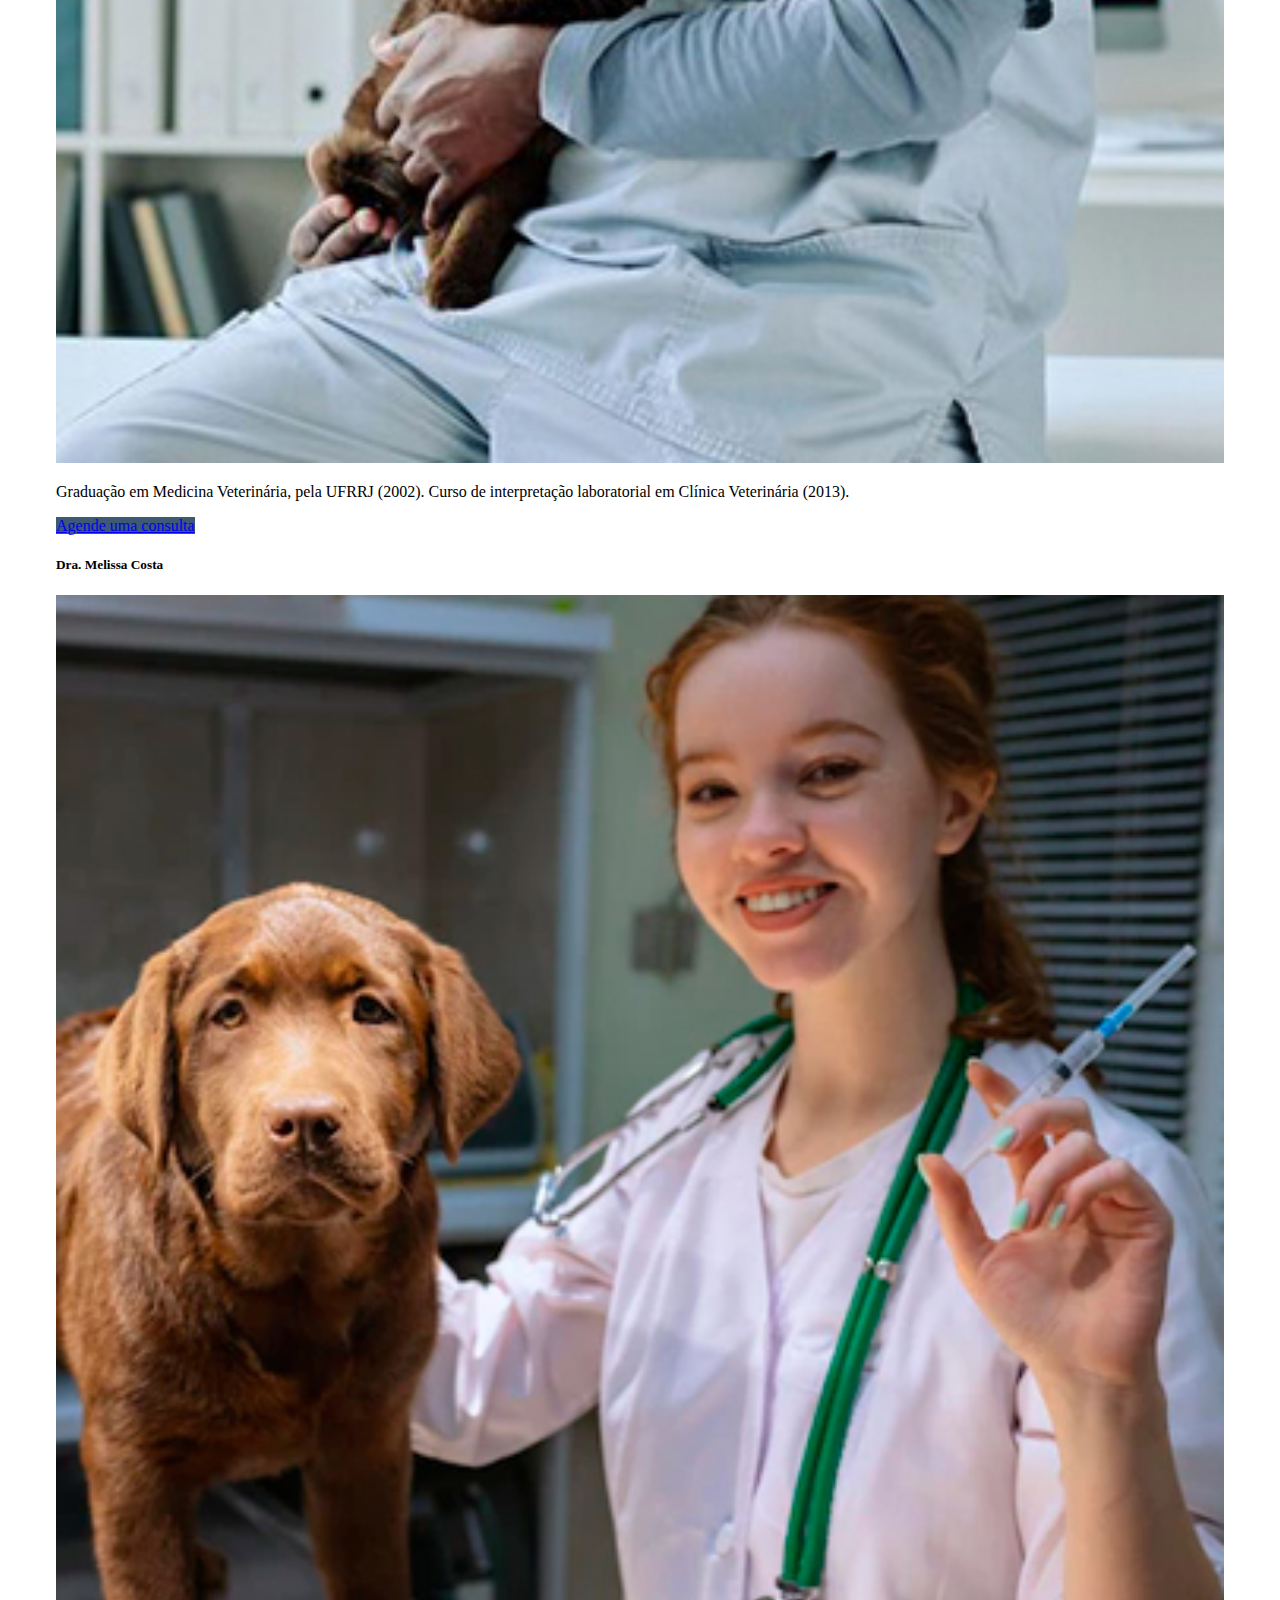
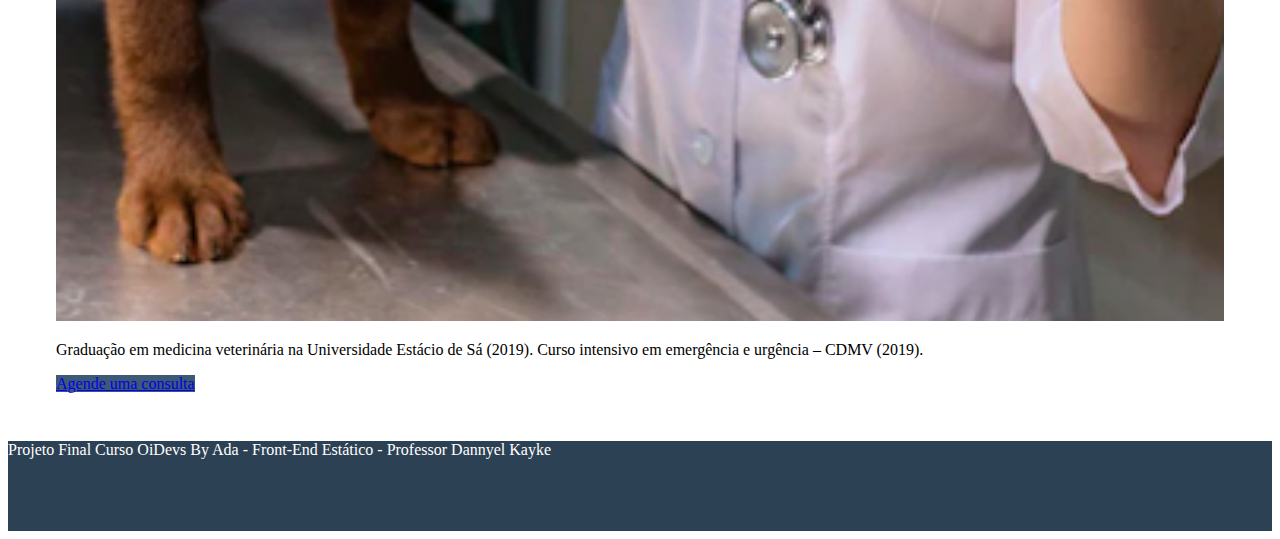
<file: quem_somos.html>
<!DOCTYPE html>
<html lang="pt-br">

<head>
    <meta charset="UTF-8">
    <meta http-equiv="X-UA-Compatible" content="IE=edge">
    <meta name="viewport" content="width=device-width, initial-scale=1.0">
    <title>Pet Code</title>
    
    <!-- CSS do Bootstrap -->
    <link href="https://cdn.jsdelivr.net/npm/bootstrap@5.2.2/dist/css/bootstrap.min.css" rel="stylesheet" integrity="sha384-Zenh87qX5JnK2Jl0vWa8Ck2rdkQ2Bzep5IDxbcnCeuOxjzrPF/et3URy9Bv1WTRi" crossorigin="anonymous">

    <!-- CSS customizado -->
    <link rel="stylesheet" href="./midias/css/quem_somos.css">
</head>

<body>
    <div class="container-fluid" id="div-header">
        <header class="d-flex flex-wrap align-middle">
            <a href="index.html"
                class="d-flex align-items-center mb-3 mb-md-0 me-md-auto text-dark text-decoration-none">
                <figure id="svg-logo" class="me-auto">
                    <img src="./midias/img/vertical_branco.png" alt="" id="img-logo">
                </figure>
            </a>

            <nav class="navbar navbar-expand-md navbar-expand-lg" id="menu-superior">
                <div id="hamburguer">
                    <button class="navbar-toggler" type="button" data-bs-toggle="collapse" data-bs-target="#navBarTopo" aria-controls="navBarTopo" aria-expanded="false" aria-label="Alterna navegação">
                        <span class="navbar-toggler-icon"></span>
                    </button>
                </div>

                <div class="navbar-collapse collapse" id="navBarTopo">
                    <ul class="navbar-nav ml-auto">
                        <li class="nav-item active">
                            <a class="nav-link" href="./index.html">Home</a>
                        </li>

                        <li class="nav-item">
                            <a class="nav-link" href="./quem_somos.html">Quem Somos</a>
                        </li>

                        <li class="nav-item">
                            <a class="nav-link" href="./agendamento.html">Agendamento</a>
                        </li>

                        <li class="nav-item dropdown">
                            <a class="nav-link dropdown-toggle" href="#" role="button" data-bs-toggle="dropdown" aria-expanded="false">
                                Serviços
                            </a>

                            <ul class="dropdown-menu">
                                <li><a class="dropdown-item" href="./serviços/banho_tosa.html">Banho & Tosa</a></li>
                                <li><a class="dropdown-item" href="./serviços/vacinacao.html">Vacinação</a></li>
                                <li><a class="dropdown-item" href="./serviços/hospedagem.html">Hospedagem</a></li>
                            </ul>
                        </li>
                    </ul>
                </div>               
            </nav>

            <span id="botao-login">
                <img src="./midias/img/account.png" alt="" id="icone-login">
                <a href="login.html">Login</a>
            </span> 
        </header>
    </div>

    <main>
        <h2 class="titulo_quem_somos">Quem Somos</h2>
        <div class="sobre">
            <img src="./midias/img/quem-somos-1.jfif" alt="Cão e gato no colo de uma veterinária">
            <p>
                Acreditamos na especialização veterinária como forma de oferecer um alto nível de atendimento na área da saúde animal.              Acreditamos no uso de ferramentas e equipamentos que incrementam e aceleram o diagnóstico.
                Acreditamos no trabalho em equipe como forma de aumentar a assertividade no diagnóstico e no tratamento.
                Acreditamos que o paciente deve ser o centro de nossas atenções.
                Acreditamos que o proprietário deve ser engajado na vida do seu animal.
                <br>
                <br>
                Nossa maior alegria é acolher com dedicação e amor cada animal que recebemos. E temos muita satisfação em oferecer 
                aos nossos clientes toda a assistência necessária à saúde e ao bem-estar de seus pets 24 horas por dia, como tem 
                sido nesses 10 anos de existência.
                <br>     
                <br>         
                <b>
                    Assim como o seu melhor amigo, estamos sempre aqui para receber você, seja dia ou noite. 
                </b>
            </p>
        </div>

        <div class="row">
            <div class="col-sm-4">
                <div class="card">
                    <div class="card-body">
                        <h5 class="card-title">Dra. Maria Souza</h5>
                        <img src="./midias/img/colaborador_1.jpg" class="card-img-top" alt="...">
                        <div class="card-body">
                            <p class="card-text"> Graduação em Medicina Veterinária, pela UFRJ (2013). MBA em Gestão Empresarial,
                                pela UNESA (2014-2016).</p>
                            <a href="#" class="btn btn-primary">Agende uma consulta</a>
                        </div>
                    </div>
                </div>
            </div>

            <div class="col-sm-4">
                <div class="card">
                    <div class="card-body">
                        <h5 class="card-title">Dr. Mauro Pereira</h5>
                        <img src="./midias/img/colaborador_2.jpg" class="card-img-top" alt="...">
                        <div class="card-body">
                            <p class="card-text">Graduação em Medicina Veterinária, pela UFRRJ (2002). Curso de interpretação laboratorial em Clínica Veterinária (2013).</p>
                            <a href="#" class="btn btn-primary">Agende uma consulta</a>
                        </div>
                    </div>
                </div>
            </div>

            <div class="col-sm-4">
                <div class="card">
                    <div class="card-body">
                        <h5 class="card-title">Dra. Melissa Costa</h5>
                        <img src="./midias/img/colaborador_3.jpg" class="card-img-top" alt="...">
                        <div class="card-body">
                            <p class="card-text">Graduação em medicina veterinária na Universidade Estácio de Sá (2019).
                                Curso intensivo em emergência e urgência – CDMV (2019).</p>
                            <a href="#" class="btn btn-primary">Agende uma consulta</a>
                        </div>
                    </div>
                </div>
            </div>
        </div>
    </main>

    <footer class="d-flex flex-column justify-content-center align-items-center">
        <section id="text-footer">
            Projeto Final Curso OiDevs By Ada - Front-End Estático - Professor Dannyel Kayke
        </section>
    </footer>

    <!-- Importação de bibliotecas -->
    <script src="https://releases.jquery.com/git/jquery-git.min.js"></script>
    <script src="https://cdn.jsdelivr.net/npm/@popperjs/core@2.11.6/dist/umd/popper.min.js" integrity="sha384-oBqDVmMz9ATKxIep9tiCxS/Z9fNfEXiDAYTujMAeBAsjFuCZSmKbSSUnQlmh/jp3" crossorigin="anonymous"></script>
    <script src="https://cdn.jsdelivr.net/npm/bootstrap@5.2.2/dist/js/bootstrap.min.js" integrity="sha384-IDwe1+LCz02ROU9k972gdyvl+AESN10+x7tBKgc9I5HFtuNz0wWnPclzo6p9vxnk" crossorigin="anonymous"></script>

    <!-- Importação de scripts customizados -->
    <script src="./midias/js/scripts.js"></script>
</body>
</html>
</file>
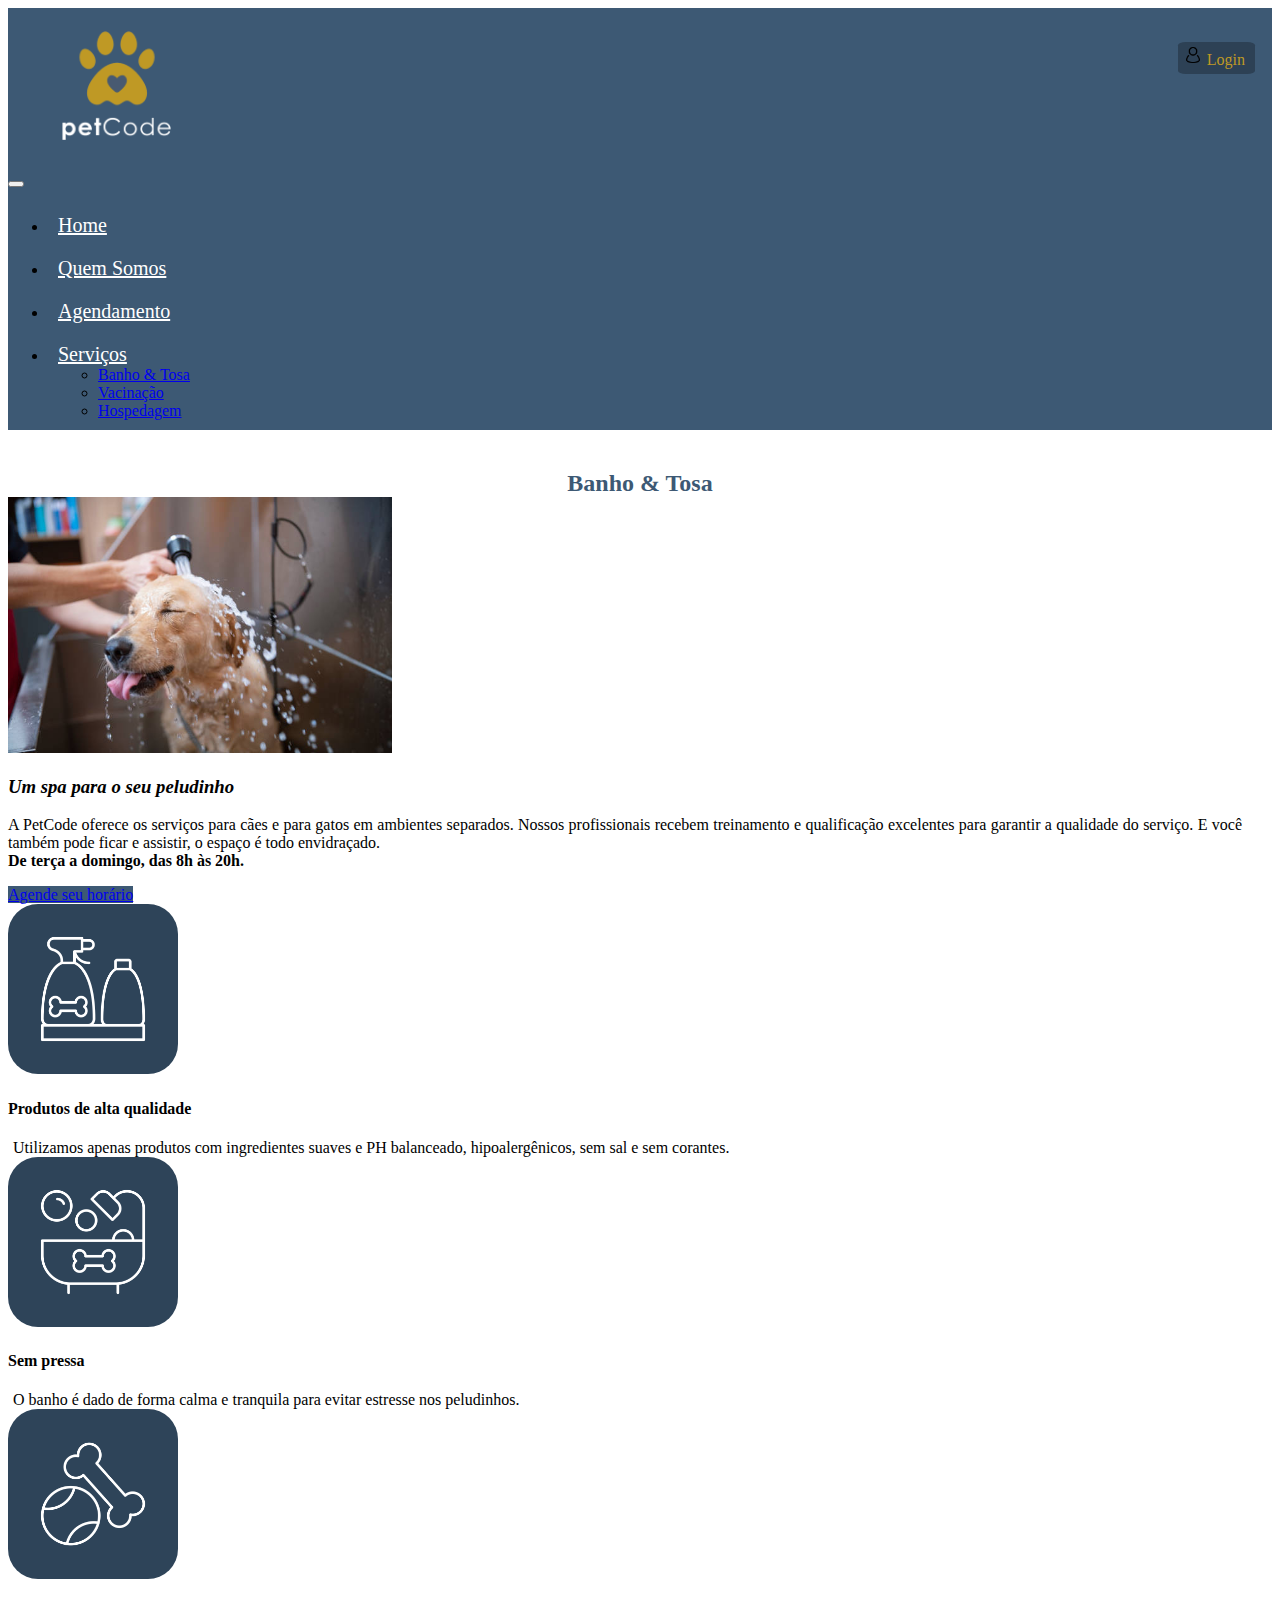
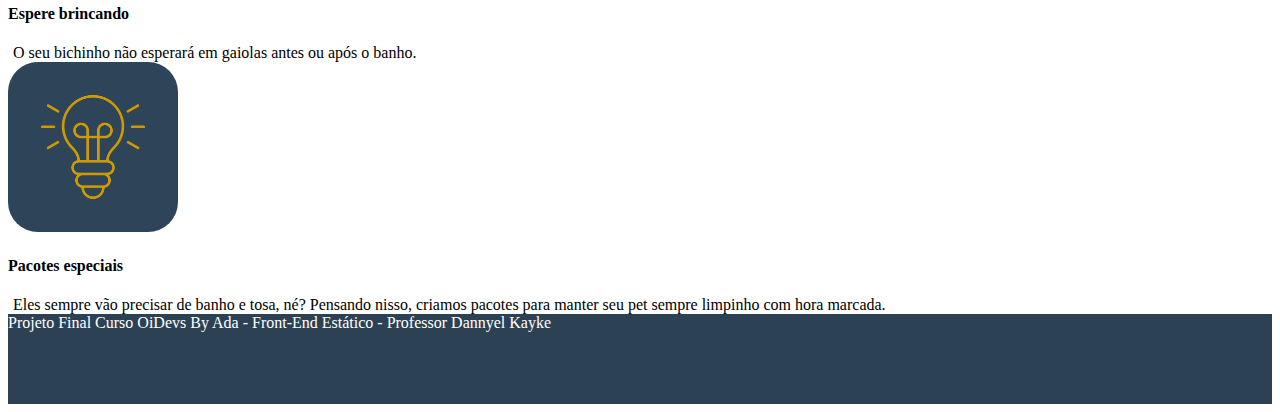
<file: servicos/banho_tosa.html>
<!DOCTYPE html>
<html lang="pt-br">

<head>
    <meta charset="UTF-8">
    <meta http-equiv="X-UA-Compatible" content="IE=edge">
    <meta name="viewport" content="width=device-width, initial-scale=1.0">
    <title>Pet Code</title>
    
    <!-- CSS do Bootstrap -->
    <link href="https://cdn.jsdelivr.net/npm/bootstrap@5.2.2/dist/css/bootstrap.min.css" rel="stylesheet" integrity="sha384-Zenh87qX5JnK2Jl0vWa8Ck2rdkQ2Bzep5IDxbcnCeuOxjzrPF/et3URy9Bv1WTRi" crossorigin="anonymous">

    <!-- CSS customizado -->
    <link rel="stylesheet" href="../midias/css/banho_tosa.css">
</head>

<body>
    <div class="container-fluid" id="div-header">
        <header class="d-flex flex-wrap align-middle">
            <a href="index.html"
                class="d-flex align-items-center mb-3 mb-md-0 me-md-auto text-dark text-decoration-none">
                <figure id="svg-logo" class="me-auto">
                    <img src="../midias/img/vertical_branco.png" alt="" id="img-logo">
                </figure>
            </a>

            <nav class="navbar navbar-expand-md navbar-expand-lg" id="menu-superior">

                <div id="hamburguer">
                    <button class="navbar-toggler" type="button" data-bs-toggle="collapse" data-bs-target="#navBarTopo" aria-controls="navBarTopo" aria-expanded="false" aria-label="Alterna navegação">
                        <span class="navbar-toggler-icon"></span>
                    </button>
                </div>

                <div class="navbar-collapse collapse" id="navBarTopo">

                    <ul class="navbar-nav ml-auto">

                        <li class="nav-item active">
                            <a class="nav-link" href="../index.html">Home</a>
                        </li>

                        <li class="nav-item">
                            <a class="nav-link" href="../quem_somos.html">Quem Somos</a>
                        </li>

                        <li class="nav-item">
                            <a class="nav-link" href="../agendamento.html">Agendamento</a>
                        </li>

                        <li class="nav-item dropdown">
                            <a class="nav-link dropdown-toggle" href="#" role="button" data-bs-toggle="dropdown" aria-expanded="false">
                                Serviços
                            </a>

                            <ul class="dropdown-menu">
                                <li><a class="dropdown-item" href="./banho_tosa.html">Banho & Tosa</a></li>
                                <li><a class="dropdown-item" href="./vacinacao.html">Vacinação</a></li>
                                <li><a class="dropdown-item" href="./hospedagem.html">Hospedagem</a></li>
                            </ul>
                        </li> 
                    </ul>
                </div>               
            </nav>

            <span id="botao-login">
                <img src="../midias/img/account.png" alt="" id="icone-login">
                <a href="../login.html">Login</a>
            </span> 
        </header>
    </div>
</body>

<main>
    <h2 class="titulo_banho">Banho & Tosa</h2>
    <div class="container px-4">
        <div class=" caixa_banho row row-cols-1 row-cols-md-2 align-items-md-center g-5 py-5">
            <div class="imagem_banho d-flex flex-column align-items-start gap-2">
                <img class="img-banho" src="../midias/img/banho-tosa.jpg" alt="">
                <h3 class="fw-bold">
                    <i>Um spa para o seu peludinho</i>
                </h3>
                
                <p class="texto_banho text-muted">A PetCode oferece os serviços para cães e para gatos em ambientes separados.
                    Nossos profissionais recebem treinamento e qualificação excelentes para garantir a qualidade 
                    do serviço. E você também pode ficar e assistir, o espaço é todo envidraçado.<br><b>De terça a domingo, das 8h às 20h.</b></p>
                <a href="../agendamento.html" class="btn btn-primary btn-lg">Agende seu horário</a>
            </div>
            <div class="row row-cols-1 row-cols-sm-2 g-4">
                <div class="bloco_banho imagem_banho d-flex flex-column gap-2">
                    <img class="img-banho-vantagens" src="../midias/img/banho-tosa-produtos.png" alt="">
                    <h4 class="fw-semibold mb-0">Produtos de alta qualidade</h4>
                    <p class="text-muted">Utilizamos apenas produtos com ingredientes suaves e 
                        PH balanceado, hipoalergênicos, sem sal e sem corantes. </p>
                </div>

                <div class="bloco_banho imagem_banho d-flex flex-column gap-2">
                    <img class="img-banho-vantagens" src="../midias/img/banho-tosa-sem-pressa.png" alt="">
                    <h4 class="fw-semibold mb-0">Sem pressa</h4>
                    <p class="text-muted">O banho é dado de forma calma e tranquila para evitar estresse nos peludinhos.</p>
                </div>

                <div class="bloco_banho imagem_banho d-flex flex-column gap-2">
                    <img class="img-banho-vantagens" src="../midias/img/banho-tosa-espaco.png" alt="">
                    <h4 class="fw-semibold mb-0">Espere brincando</h4>
                    <p class="text-muted">O seu bichinho não esperará em gaiolas antes ou após o banho.</p>
                </div>

                <div class="bloco_banho imagem_banho d-flex flex-column gap-2">
                    <img class="img-banho-vantagens" src="../midias/img/banho-tosa-pacotes.png" alt="">
                    <h4 class="fw-semibold mb-0">Pacotes especiais</h4>
                    <p class="text-muted">Eles sempre vão precisar de banho e tosa, né? Pensando nisso, criamos pacotes para manter seu pet sempre limpinho com hora marcada.</p>
                </div>
            </div>
        </div>
    </div>
</main>

<footer class="d-flex flex-column justify-content-center align-items-center">
    <section id="text-footer">
        Projeto Final Curso OiDevs By Ada - Front-End Estático - Professor Dannyel Kayke
    </section>
</footer>

<!-- Importação de bibliotecas -->
<script src="https://releases.jquery.com/git/jquery-git.min.js"></script>
<script src="https://cdn.jsdelivr.net/npm/@popperjs/core@2.11.6/dist/umd/popper.min.js" integrity="sha384-oBqDVmMz9ATKxIep9tiCxS/Z9fNfEXiDAYTujMAeBAsjFuCZSmKbSSUnQlmh/jp3" crossorigin="anonymous"></script>
<script src="https://cdn.jsdelivr.net/npm/bootstrap@5.2.2/dist/js/bootstrap.min.js" integrity="sha384-IDwe1+LCz02ROU9k972gdyvl+AESN10+x7tBKgc9I5HFtuNz0wWnPclzo6p9vxnk" crossorigin="anonymous"></script>

<!-- Importação de scripts customizados -->
<script src="../midias/js/scripts.js"></script>
</body>
</file>
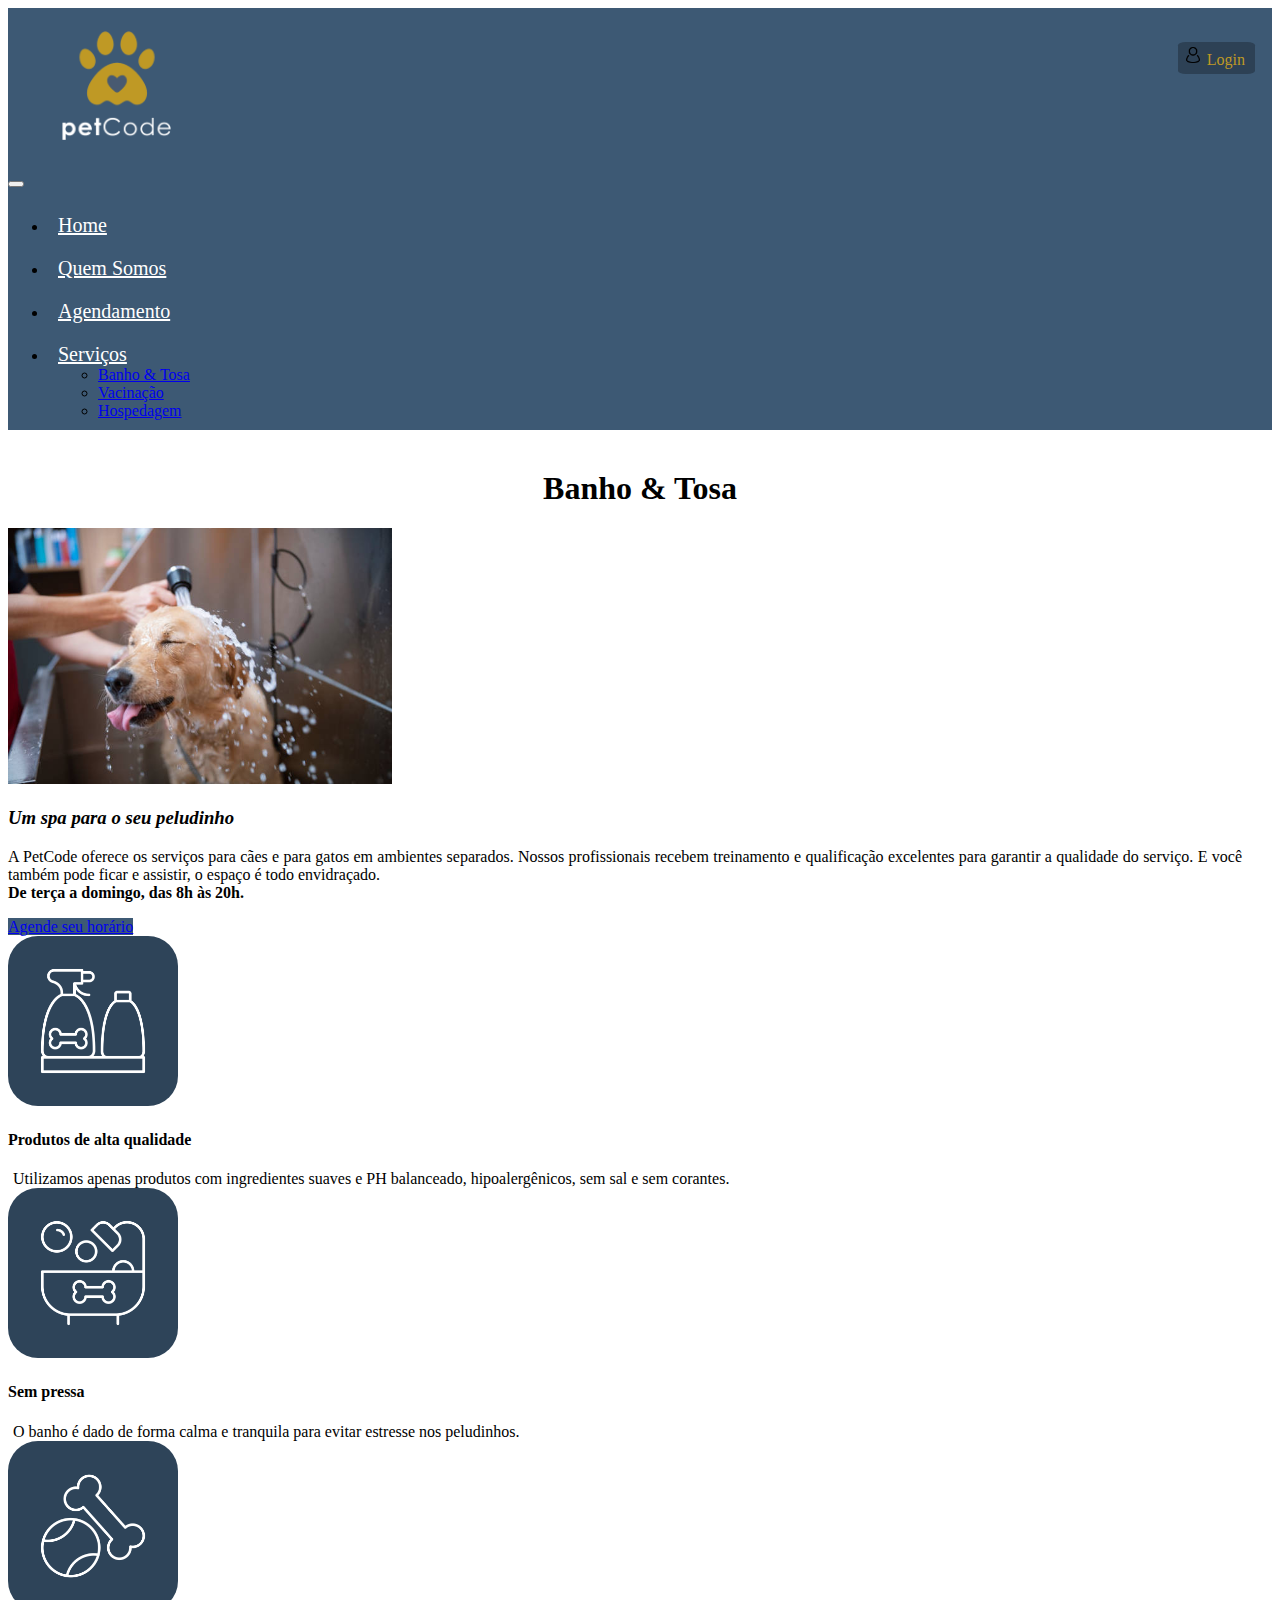
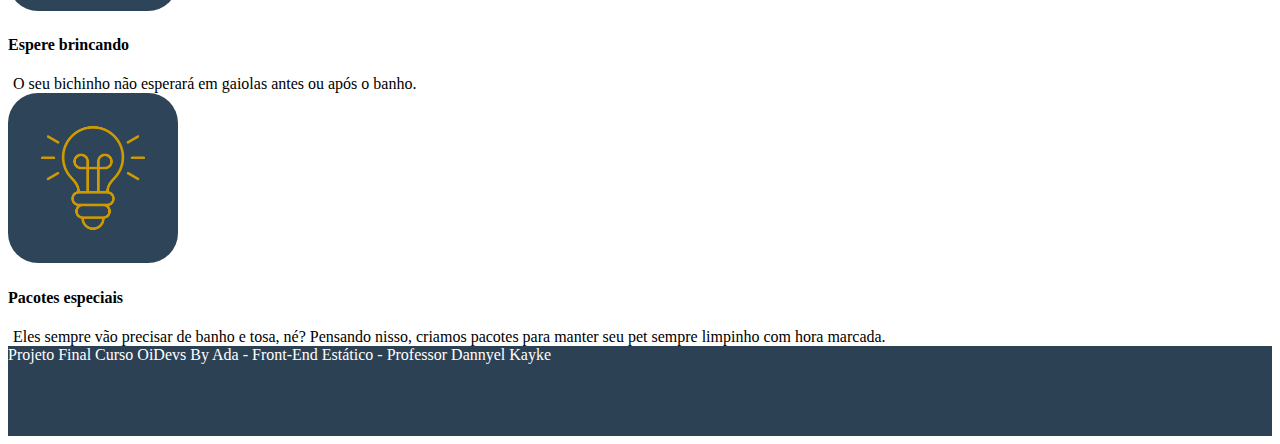
<file: serviços/banho_tosa.html>
<!DOCTYPE html>
<html lang="pt-br">

<head>
    <meta charset="UTF-8">
    <meta http-equiv="X-UA-Compatible" content="IE=edge">
    <meta name="viewport" content="width=device-width, initial-scale=1.0">
    <title>Pet Code</title>
    
    <!-- CSS do Bootstrap -->
    <link href="https://cdn.jsdelivr.net/npm/bootstrap@5.2.2/dist/css/bootstrap.min.css" rel="stylesheet" integrity="sha384-Zenh87qX5JnK2Jl0vWa8Ck2rdkQ2Bzep5IDxbcnCeuOxjzrPF/et3URy9Bv1WTRi" crossorigin="anonymous">

    <!-- CSS customizado -->
    <link rel="stylesheet" href="../midias/css/banho_tosa.css">
</head>

<body>
    <div class="container-fluid" id="div-header">
        <header class="d-flex flex-wrap align-middle">
            <a href="index.html"
                class="d-flex align-items-center mb-3 mb-md-0 me-md-auto text-dark text-decoration-none">
                <figure id="svg-logo" class="me-auto">
                    <img src="../midias/img/vertical_branco.png" alt="" id="img-logo">
                </figure>
            </a>

            <nav class="navbar navbar-expand-md navbar-expand-lg" id="menu-superior">

                <div id="hamburguer">
                    <button class="navbar-toggler" type="button" data-bs-toggle="collapse" data-bs-target="#navBarTopo" aria-controls="navBarTopo" aria-expanded="false" aria-label="Alterna navegação">
                        <span class="navbar-toggler-icon"></span>
                    </button>
                </div>

                <div class="navbar-collapse collapse" id="navBarTopo">

                    <ul class="navbar-nav ml-auto">

                        <li class="nav-item active">
                            <a class="nav-link" href="../index.html">Home</a>
                        </li>

                        <li class="nav-item">
                            <a class="nav-link" href="../quem_somos.html">Quem Somos</a>
                        </li>

                        <li class="nav-item">
                            <a class="nav-link" href="../agendamento.html">Agendamento</a>
                        </li>

                        <li class="nav-item dropdown">
                            <a class="nav-link dropdown-toggle" href="#" role="button" data-bs-toggle="dropdown" aria-expanded="false">
                                Serviços
                            </a>

                            <ul class="dropdown-menu">
                                <li><a class="dropdown-item" href="./banho_tosa.html">Banho & Tosa</a></li>
                                <li><a class="dropdown-item" href="./vacinacao.html">Vacinação</a></li>
                                <li><a class="dropdown-item" href="./hospedagem.html">Hospedagem</a></li>
                            </ul>
                        </li> 
                    </ul>
                </div>               
            </nav>

            <span id="botao-login">
                <img src="../midias/img/account.png" alt="" id="icone-login">
                <a href="../login.html">Login</a>
            </span> 
        </header>
    </div>
</body>

<main>
    <h1 class="titulo_banho">Banho & Tosa</h1>
    <div class="container px-4">
        <div class=" caixa_banho row row-cols-1 row-cols-md-2 align-items-md-center g-5 py-5">
            <div class="imagem_banho d-flex flex-column align-items-start gap-2">
                <img class="img-banho" src="../midias/img/banho-tosa.jpg" alt="">
                <h3 class="fw-bold">
                    <i>Um spa para o seu peludinho</i>
                </h3>
                
                <p class="texto_banho text-muted">A PetCode oferece os serviços para cães e para gatos em ambientes separados.
                    Nossos profissionais recebem treinamento e qualificação excelentes para garantir a qualidade 
                    do serviço. E você também pode ficar e assistir, o espaço é todo envidraçado.<br><b>De terça a domingo, das 8h às 20h.</b></p>
                <a href="../agendamento.html" class="btn btn-primary btn-lg">Agende seu horário</a>
            </div>
            <div class="row row-cols-1 row-cols-sm-2 g-4">
                <div class="bloco_banho imagem_banho d-flex flex-column gap-2">
                    <img class="img-banho-vantagens" src="../midias/img/banho-tosa-produtos.png" alt="">
                    <h4 class="fw-semibold mb-0">Produtos de alta qualidade</h4>
                    <p class="text-muted">Utilizamos apenas produtos com ingredientes suaves e 
                        PH balanceado, hipoalergênicos, sem sal e sem corantes. </p>
                </div>

                <div class="bloco_banho imagem_banho d-flex flex-column gap-2">
                    <img class="img-banho-vantagens" src="../midias/img/banho-tosa-sem-pressa.png" alt="">
                    <h4 class="fw-semibold mb-0">Sem pressa</h4>
                    <p class="text-muted">O banho é dado de forma calma e tranquila para evitar estresse nos peludinhos.</p>
                </div>

                <div class="bloco_banho imagem_banho d-flex flex-column gap-2">
                    <img class="img-banho-vantagens" src="../midias/img/banho-tosa-espaco.png" alt="">
                    <h4 class="fw-semibold mb-0">Espere brincando</h4>
                    <p class="text-muted">O seu bichinho não esperará em gaiolas antes ou após o banho.</p>
                </div>

                <div class="bloco_banho imagem_banho d-flex flex-column gap-2">
                    <img class="img-banho-vantagens" src="../midias/img/banho-tosa-pacotes.png" alt="">
                    <h4 class="fw-semibold mb-0">Pacotes especiais</h4>
                    <p class="text-muted">Eles sempre vão precisar de banho e tosa, né? Pensando nisso, criamos pacotes para manter seu pet sempre limpinho com hora marcada.</p>
                </div>
            </div>
        </div>
    </div>
</main>

<footer class="d-flex flex-column justify-content-center align-items-center">
    <section id="text-footer">
        Projeto Final Curso OiDevs By Ada - Front-End Estático - Professor Dannyel Kayke
    </section>
</footer>

<!-- Importação de bibliotecas -->
<script src="https://releases.jquery.com/git/jquery-git.min.js"></script>
<script src="https://cdn.jsdelivr.net/npm/@popperjs/core@2.11.6/dist/umd/popper.min.js" integrity="sha384-oBqDVmMz9ATKxIep9tiCxS/Z9fNfEXiDAYTujMAeBAsjFuCZSmKbSSUnQlmh/jp3" crossorigin="anonymous"></script>
<script src="https://cdn.jsdelivr.net/npm/bootstrap@5.2.2/dist/js/bootstrap.min.js" integrity="sha384-IDwe1+LCz02ROU9k972gdyvl+AESN10+x7tBKgc9I5HFtuNz0wWnPclzo6p9vxnk" crossorigin="anonymous"></script>

<!-- Importação de scripts customizados -->
<script src="../midias/js/scripts.js"></script>
</body>
</file>
<file: midias/css/pagina_inicial.css>
@import url(./componentes/variaveis.css);
@import url(./componentes/header.css);
@import url(./componentes/footer.css);

h1 {
    font-family: Arial, Helvetica, sans-serif;
    font-style: italic;
    font-weight: bold;
}

.h3-txt-azul {
    color: var(--azul-header);
}

.icone {
    background-color: var(--azul-header);
    width: 3rem;
    height: 3rem;
    border-radius: 10%;
}

.txt-azul {
    color: var(--azul-header);
    font-size: 25px;
}

.icone img {
    padding: 10px;
    width: 100%;
    height: 100%;
}

.icone-avaliacao {
    width: 20px;
    height: 20px;
    margin-bottom: 5px;
}

/*
#comentarios {
    min-height: 100px;
    background-image: url('./img/banner-dog2.png') center center no-repeat fixed;
    -webkit-background-size: cover;
    -moz-background-size: cover;
    -o-background-size: cover;
    background-size: cover;
}*/

.amarelo {
    background-color: var(--amarelo);
}

.azul {
    background-color: var(--azul-footer);
}

.branco {
    color: var(--bs-body-bg);
}

/*
#newsletter{
    background-image: url(../img/dog-cat.jpg);
    position: relative;
    margin-top: -200px;
    height: 900px;
    width: 100%;
    z-index: -2;
    visibility: visible;
}*/

#div-avaliacoes {
    padding: 50px 0;
    color: #fff;
}

.card-avaliacao {
    height: 100%;
    /*COR DA CARD*/
    border: 2px solid;
    border-color: var(--azul-footer);

}
</file>
<file: midias/css/agendamento.css>
@import url(./componentes/variaveis.css);
@import url(./componentes/header.css);
@import url(./componentes/footer.css);

.body-agendamento { 
    margin: 0;
    background-color: #ffffff;
    background-attachment: fixed;
    font-family: Arial, Helvetica, sans-serif;
}

body * {
    box-sizing: border-box;
}

.main-agendamento {
    width: 100%;
    height: 50%;
    background-color: transparent;
    display: flex;
    justify-content: space-evenly;
    align-items: center;
    padding-top: 50px;
    padding-bottom: 50px;
}

.card-agendamento {
    width: 35%;
    height: 50%;
    display: flex;
    flex-direction: column;
    justify-content: center;
    align-items: center;
    padding: 35px 35px;
    background-color: #3d5974;
    border-radius: 20px;     
    box-sizing: border-box;
}

.card-imagem {
    display: flex;
    flex-direction: column;
    justify-content: left;
    align-items: left;
    background-color: transparent;   
}

.card-imagem img {
    height: 500px;  
    border-radius: 30px;
}

form {
    width: 100%;
}

.agendamento-button {
    width: 100%;
    padding: 10px 10px;
    border: none;
    border-radius: 8px;
    outline: none;
    font-weight: bold;
    color:#2d4155;
    background-color: #bf9925;
    cursor: pointer;    
    align-items: center;
}

button:hover {
    cursor: pointer;
    background-color: #353535;
    color:#bf9925;;
}

.text-field {
    display: flex;
    flex-direction: column;
    justify-content: center;
    align-items: flex-start;
    color: white;
    margin-bottom: 10px;
    width: 100%;
}

.text-field > input {
    width: 100%;
    border: none;
    border-radius: 10px;
    padding: 10px;
    background-color: #353535;
    font-size: 10pt;
    color: white;
    outline: none;
}

.text-field >label {
    margin-bottom: 5px;
}

.horario, .serviços {
        width: 100%;
        border: none;
        border-radius: 10px;
        padding: 10px;
        background-color: #353535;
        font-size: 10pt;
        color: white;
        outline: none;
}

.text-login {
    color: #bf9925;
    text-transform: uppercase;
    font-size: 2vw;
    font-weight: bold;   
}

textarea {
    width: 100%;
}

label {
    margin-top: 3px;
}

@media only screen and (max-width: 600px){ /*responsividade para o celular*/
    .main{
        flex-direction: column;
    }
    .card-imagem{
        display: none;
    }
    .card-agendamento{
        width: 90%;
        height: 90vh;
    }
    .text-login{
        font-size: 30px;
        font-weight: bold;
    }
}
</file>
<file: midias/css/login.css>
@import url(./componentes/variaveis.css);
@import url(./componentes/header.css);
@import url(./componentes/footer.css);

.body-login{
    margin: 0;
    background-color: #2d4155;
    background-attachment: fixed;
    font-family: Arial, Helvetica, sans-serif;
}

body * {
    box-sizing: border-box;
}
.main-login{
    width: 100%;
    height: 50%;
    background-color: transparent;
    display: flex;
    justify-content: center;
    align-items: top;
    padding-top: 50px;
    padding-bottom: 50px;
}

.text-login {
    color: #bf9925;
    text-transform: uppercase;
    font-size: 3vw;
    font-weight: bold;
    text-shadow: 1px 1px 1px  #353535;
}

.text-cadastro {
    color: #bf9925;
    text-transform: uppercase;
    font-size: 2vw;
    font-weight: bold;
    text-shadow: 1px 1px 1px  #353535;
}

.card-login {
    width: 30%;
    height: 50%;
    display: flex;
    flex-direction: column;
    /* justify-content: center; */
    align-items: center;
    padding: 35px 35px;
    background-color: #3d5974;
    border-radius: 20px;
    box-shadow: 0px 5px 40px #2d4155; 
    box-sizing: border-box;
    margin: 0px 30px 10px 0px;
}

.card-cadastro {
    width: 30%;
    height: 50%;
    display: flex;
    flex-direction: column;
    justify-content: center;
    align-items: center;
    padding: 35px 35px;
    background-color: #3d5974;
    border-radius: 20px;
    box-shadow: 0px 5px 40px #2d4155; 
    box-sizing: border-box;
}

.form-login {
    width: 100%;
}

.card-logo {
    display: flex;
    flex-direction: column;
    justify-content: center;
    align-items: center;
    background-color: transparent;
    box-sizing: border-box; /*não passar da borda do pai*/ 
}

.card-logo img {
    height: 320px;
    width: auto;
}

.text-field {
    display: flex;
    flex-direction: column;
    justify-content: center;
    align-items: flex-start;
    color: white;
    margin-bottom: 10px;
    width: 100%;
}

.text-field > input {
    width: 100%;
    border: none;
    border-radius: 10px;
    padding: 10px;
    background-color: #353535;
    font-size: 10pt;
    color: white;
    outline: none;
}

.text-field >label {
    margin-bottom: 5px;
}

.text-checkbox {
    justify-content: left;
    align-items: flex-start;
    color: white;
    margin-bottom: 10px;
}

.login-button, .cadastro-button {
    width: 100%;
    padding: 10px 0px;
    border: none;
    border-radius: 8px;
    outline: none;
    font-weight: bold;
    color:#2d4155;
    background-color: #bf9925;
    cursor: pointer;
    box-shadow: 0px 10px 10px -14px #ffffff; 
}

button:hover {
    cursor: pointer;
    background-color: #353535;
    color:#bf9925;;
}

@media only screen and (max-width: 600px){ /*responsividade para o celular*/
    .main-login{
        flex-direction: column;
    }

    .card-logo {
        display: none;
    }

    .card-login {
        width: 95%;
        height: 50vh;
        margin: 2%;
    }

    .text-login {
        font-size: 30px;
        font-weight: bold;
    }

    .card-cadastro {
        width: 95%;
        height: 100vh;
        margin: 2%;
    }
    
    .text-cadastro {
        font-size: 20px;
        font-weight: bold;
    }
}
</file>
<file: css/style.css>
a.nav-link {
    color: rgb(182, 39, 87) !important; 
    font-size: 25px;    
}

a:visited {
    color: rgb(182, 39, 87);
}

a:hover {
    color: rgb(182, 39, 87);
}

a:active {
    color: rgb(182, 39, 87);
}


h1{    
    font-family: Arial, Helvetica, sans-serif;
    font-style: italic;
    font-weight:bold;
    color: rgb(182, 39, 87);    
}



@media (max-width: 992px){
    li {
        padding: 0px;        
    }    
}

@media (min-width: 992px){
    li {
        padding: 30px;        
    }
    #itens-submenu {
        margin-top: -30px;
        margin-left: 40px;
    }
}


#controleCarrossel img {
    max-height: 540px;
}


.backgroundColor{
    background-color: rgb(182, 39, 87);
}

footer{
    min-height: 10vh;
    color: rgb(256,256,256);
    margin-block-end: 0;
}

#comentarios {
    min-height: 100px;
    background-image: url('./img/banner-dog2.png') center center no-repeat fixed;
    -webkit-background-size: cover;
    -moz-background-size: cover;
    -o-background-size: cover;
    background-size: cover;
}



.items{
    width:90%;
    margin:0px auto;
    margin-top: 100px;
  }
  .slick-slide{
    margin:10px;
  }
  .slick-slide img{
    width:100%;
    border: 0px solid #fff;
  }
</file>
<file: midias/css/quem_somos.css>
@import url(./componentes/variaveis.css);
@import url(./componentes/header.css);
@import url(./componentes/footer.css);

.titulo_quem_somos{
    text-align: center;
}

.sobre {
    display: flex;
    gap: 1rem;
    align-items: center;
    justify-content: flex-start;
    margin: 2rem 3rem 3rem 3rem;
    word-wrap: break-word;
}

h2 {
    margin: 3rem 3rem 0 3rem;
}

.sobre img {
    width: 30vw;
    
}

.sobre p {
    text-align: justify;
    margin: 0 50px;
}

ol, ul {
padding-left: 0;
}

.card-img-top {
    width: -webkit-fill-available;
}

main h2 {
    color: #3d5974;
}

.row {
    margin: 2rem 3rem 3rem 3rem;
}

.btn {
    background-color: #3d5974;
    border-color: #2e4459;
} 

.btn:hover {
    background-color: #bf9925;
    border-color: #a28220;
}

@media (max-width: 767px) {
    .sobre {
        align-items: center;
        flex-direction: column;
        flex-wrap: nowrap;
    }

    .row {
        gap: 3rem;
        align-items: center;
        flex-direction: column;
        flex-wrap: nowrap;
        margin: 1rem;
    }

    .col-sm-4 {
        width: 80vw;
    }
    
}
</file>
<file: midias/css/banho_tosa.css>
@import url(./componentes/variaveis.css);
@import url(./componentes/header.css);
@import url(./componentes/footer.css);

main h2 {
    color: #3d5974;
    margin: 3rem 3rem 0 3rem;
}

.bi {
    vertical-align: -.125em;
    fill: currentColor;
}

.btn {
    background-color: #3d5974;
    border-color: #2e4459;
} 

.btn:hover {
    background-color: #bf9925;
    border-color: #a28220;
}

.img-banho {
    width: 30vw; 
        
}

.titulo_banho {
    text-align: center;
    margin-top: 40px;
}

.texto_banho{
    text-align: justify;
    margin-right: 30px;
}

.bloco_banho {
    align-items: center;
}
.bloco_banho img {
    width: 130px;
}

.bloco_banho p {
    text-align: justify;
    margin: 0 5px;
}

.img-banho-vantagens {
    padding: 20px;
    border-radius: 30px;
    background-color: #2e4459;
    width: 10vw;
}

@media (min-width: 768px) {
    .align-items-md-center {
        align-items: flex-start !important;            
    }
}

@media (max-width: 768px) {
    .img-banho {
        width: 50vw;                  
    }

    
    .img-banho-vantagens {
        min-width: 100px !important;
    }
}
</file>
